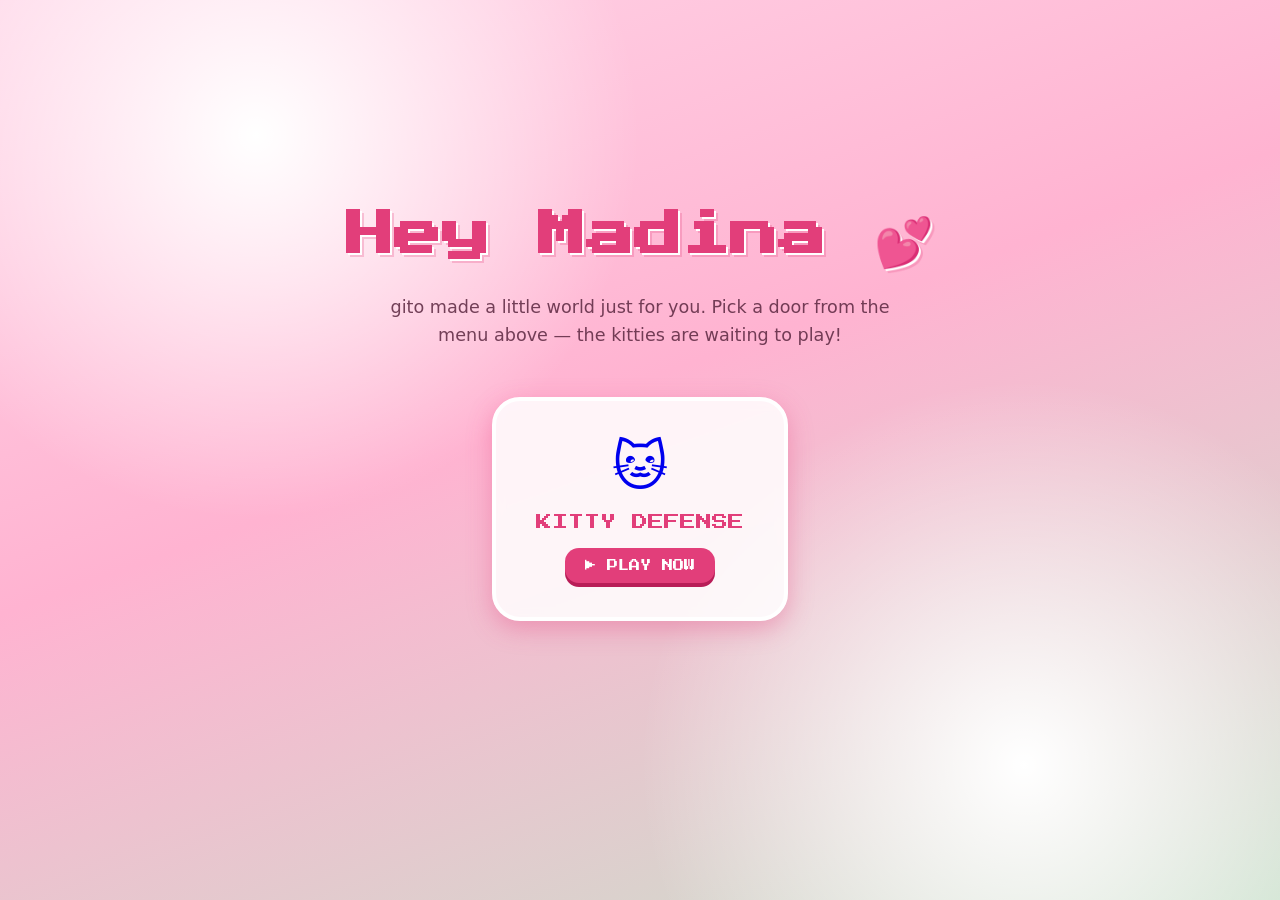
<file: index.html>
<!doctype html>
<html lang="en">
  <head>
    <meta charset="UTF-8" />
    <meta name="viewport" content="width=device-width, initial-scale=1.0" />
    <title>Madina &#128149; gito</title>
    <link rel="preconnect" href="https://fonts.googleapis.com" />
    <link rel="preconnect" href="https://fonts.gstatic.com" crossorigin />
    <link
      href="https://fonts.googleapis.com/css2?family=Press+Start+2P&display=swap"
      rel="stylesheet"
    />
    <style>
      :root {
        --pink: #ff7eb3;
        --pink-deep: #e23e7a;
        --pink-soft: #ffd6e8;
        --cream: #fff5fa;
        --ink: #5b2740;
        --gold: #ffd36e;
        --shadow: 0 8px 24px rgba(226, 62, 122, 0.35);
        --pix: "Press Start 2P", monospace;
      }

      * { box-sizing: border-box; margin: 0; padding: 0; }

      html, body {
        min-height: 100%;
        font-family: "Trebuchet MS", "Comic Sans MS", system-ui, sans-serif;
        color: var(--ink);
      }

      body {
        background:
          radial-gradient(circle at 20% 15%, #fff 0, transparent 30%),
          radial-gradient(circle at 80% 85%, #fff 0, transparent 30%),
          linear-gradient(160deg, #ffd6e8 0%, #ffb3d1 45%, #b6f0c9 120%);
        background-attachment: fixed;
      }

      /* ---------- Hero ---------- */
      .hero {
        display: flex;
        flex-direction: column;
        align-items: center;
        justify-content: center;
        text-align: center;
        padding: 70px 20px 90px;
        min-height: calc(100vh - 60px);
      }
      .hero-title {
        font-family: var(--pix);
        font-size: clamp(1.4rem, 5vw, 3rem);
        color: var(--pink-deep);
        line-height: 1.5;
        text-shadow: 2px 2px 0 #fff, 4px 4px 0 rgba(226, 62, 122, 0.25);
      }
      .hero-sub {
        margin-top: 22px;
        font-size: 1.1rem;
        max-width: 520px;
        opacity: 0.85;
        line-height: 1.6;
      }

      .game-card {
        margin-top: 48px;
        display: inline-block;
        text-decoration: none;
        background: rgba(255, 255, 255, 0.85);
        border: 4px solid #fff;
        border-radius: 28px;
        padding: 34px 40px;
        box-shadow: var(--shadow);
        backdrop-filter: blur(6px);
        transition: transform 0.15s ease, box-shadow 0.15s ease;
      }
      .game-card:hover {
        transform: translateY(-6px) scale(1.02);
        box-shadow: 0 14px 34px rgba(226, 62, 122, 0.45);
      }
      .game-emoji { font-size: 3.4rem; }
      .game-name {
        font-family: var(--pix);
        font-size: 1rem;
        color: var(--pink-deep);
        margin-top: 16px;
      }
      .game-go {
        display: inline-block;
        margin-top: 18px;
        font-family: var(--pix);
        font-size: 0.7rem;
        color: #fff;
        background: var(--pink-deep);
        padding: 12px 20px;
        border-radius: 14px;
        box-shadow: 0 4px 0 #b81d57;
      }

      @media (max-width: 520px) {
        .nav { gap: 10px; padding: 12px 16px; }
        .nav-brand { font-size: 0.62rem; }
        .nav-links { gap: 2px; }
        .nav-link { font-size: 0.5rem; padding: 8px 8px; }
      }
    </style>
  </head>
  <body>
    <!-- Hero -->
    <main class="hero" id="home">
      <h1 class="hero-title">Hey Madina &#128149;</h1>
      <p class="hero-sub">
        gito made a little world just for you. Pick a door from the menu above
        &mdash; the kitties are waiting to play!
      </p>

      <a class="game-card" href="Kitty-Defens/pages/index.html">
        <div class="game-emoji">&#128049;</div>
        <div class="game-name">KITTY DEFENSE</div>
        <span class="game-go">&#9654; PLAY NOW</span>
      </a>
    </main>
  </body>
</html>
</file>
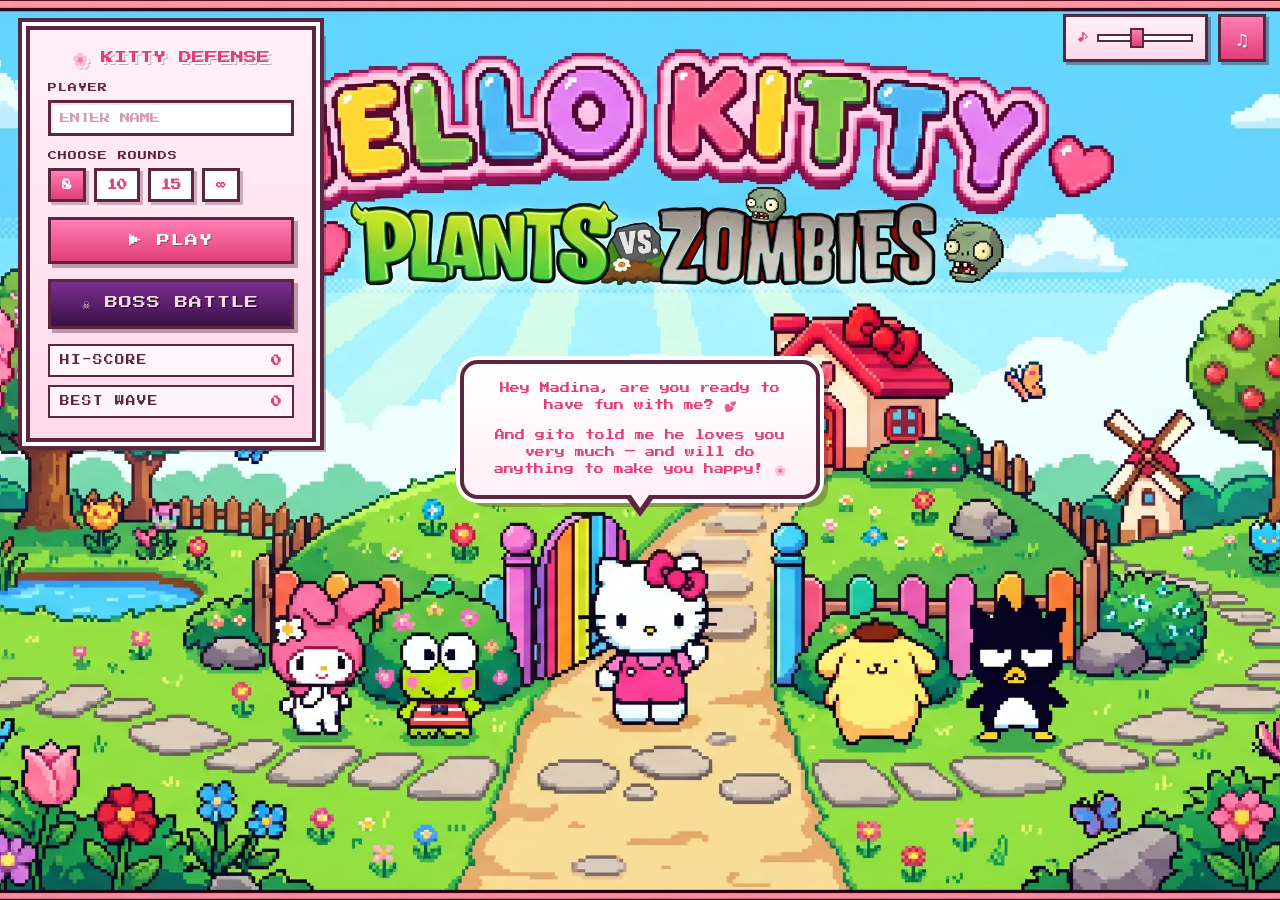
<file: Kitty-Defens/pages/index.html>
<!doctype html>
<html lang="en">
  <head>
    <meta charset="UTF-8" />
    <meta name="viewport" content="width=device-width, initial-scale=1.0" />
    <title>Kitty Madina</title>
    <link rel="preconnect" href="https://fonts.googleapis.com" />
    <link rel="preconnect" href="https://fonts.gstatic.com" crossorigin />
    <link
      href="https://fonts.googleapis.com/css2?family=Press+Start+2P&display=swap"
      rel="stylesheet"
    />
    <link rel="stylesheet" href="../css/style.css" />
  </head>
  <body>
    <div class="screen home">
      <!-- Speech bubble hovering above Hello Kitty (the main hero) -->
      <div class="hero-bubble" id="heroBubble">
        <p class="hb-line">
          Hey Madina, are you ready to have fun with me? &#128149;
        </p>
        <p class="hb-line">
          And gito told me he loves you very much &#8212; and will do anything
          to make you happy! &#127800;
        </p>
      </div>

      <div class="card glass pixel-menu">
        <div class="pm-title">&#127800; KITTY DEFENSE</div>

        <div class="pm-block">
          <label class="pm-label" for="playerName">Player</label>
          <input
            class="pm-input"
            id="playerName"
            type="text"
            maxlength="10"
            placeholder="ENTER NAME"
            autocomplete="off"
            spellcheck="false"
          />
        </div>

        <div class="pm-block">
          <div class="pm-label">Choose Rounds</div>
          <div class="mode-chips" id="modeChips">
            <button class="chip" data-r="8">8</button>
            <button class="chip" data-r="10">10</button>
            <button class="chip" data-r="15">15</button>
            <button class="chip" data-r="inf">&#8734;</button>
          </div>
        </div>

        <button class="btn pixel-btn" id="playBtn">&#9654; PLAY</button>
        <button class="btn pixel-btn boss-btn" id="bossBtn">
          &#9760; BOSS BATTLE
        </button>

        <div class="pm-stats">
          <div class="pm-stat">
            <span class="pm-stat-k">HI-SCORE</span><b id="hiScore">0</b>
          </div>
          <div class="pm-stat">
            <span class="pm-stat-k">BEST WAVE</span><b id="bestWave">0</b>
          </div>
        </div>
      </div>
    </div>

    <!-- Map / mode selection -->
    <div class="map-modal" id="mapModal">
      <div class="map-box">
        <button class="modal-x" id="mapClose">&times;</button>
        <h2 class="map-title">Choose your battlefield</h2>
        <div class="map-cards">
          <button class="map-card" data-map="maps/map-1.png">
            <img src="../assets/maps/map-1.png" alt="Cherry Blossom" />
            <span class="map-name">&#127800; Cherry Blossom</span>
            <span class="map-tag">Sunny meadow</span>
          </button>
          <button class="map-card" data-map="maps/ice-map.webp">
            <img src="../assets/maps/ice-map.webp" alt="Frozen Kingdom" />
            <span class="map-name">&#10052;&#65039; Frozen Kingdom</span>
            <span class="map-tag">Icy fields</span>
          </button>
        </div>
      </div>
    </div>

    <script>
      (function () {
        var chips = document.getElementById("modeChips");
        var saved = localStorage.getItem("kd_rounds");
        if (
          saved !== "inf" &&
          saved !== "8" &&
          saved !== "10" &&
          saved !== "15"
        ) {
          saved = "8";
          localStorage.setItem("kd_rounds", saved);
        }
        function highlight() {
          [].forEach.call(chips.children, function (c) {
            c.classList.toggle("active", c.dataset.r === saved);
          });
        }
        [].forEach.call(chips.children, function (c) {
          c.addEventListener("click", function () {
            saved = c.dataset.r;
            localStorage.setItem("kd_rounds", saved);
            highlight();
          });
        });
        highlight();

        var hs = parseInt(localStorage.getItem("kd_highscore") || "0", 10);
        var bw = parseInt(localStorage.getItem("kd_bestwave") || "0", 10);
        document.getElementById("hiScore").textContent = hs;
        document.getElementById("bestWave").textContent = bw;

        // ---------- Player name ----------
        var nameInput = document.getElementById("playerName");
        nameInput.value = localStorage.getItem("kd_player") || "";
        nameInput.addEventListener("input", function () {
          localStorage.setItem("kd_player", nameInput.value.trim());
        });

        // ---------- Map / mode selection ----------
        var modal = document.getElementById("mapModal");
        document
          .getElementById("playBtn")
          .addEventListener("click", function () {
            modal.classList.add("show");
          });
        var bossBtn = document.getElementById("bossBtn");
        if (bossBtn)
          bossBtn.addEventListener("click", function () {
            window.location.href = "Boss.html";
          });
        document
          .getElementById("mapClose")
          .addEventListener("click", function () {
            modal.classList.remove("show");
          });
        modal.addEventListener("click", function (e) {
          if (e.target === modal) modal.classList.remove("show");
        });
        [].forEach.call(document.querySelectorAll(".map-card"), function (c) {
          c.addEventListener("click", function () {
            localStorage.setItem("kd_map", c.dataset.map);
            window.location.href = "Home.html";
          });
        });
      })();
    </script>
    <script src="../js/music.js"></script>
  </body>
</html>
</file>
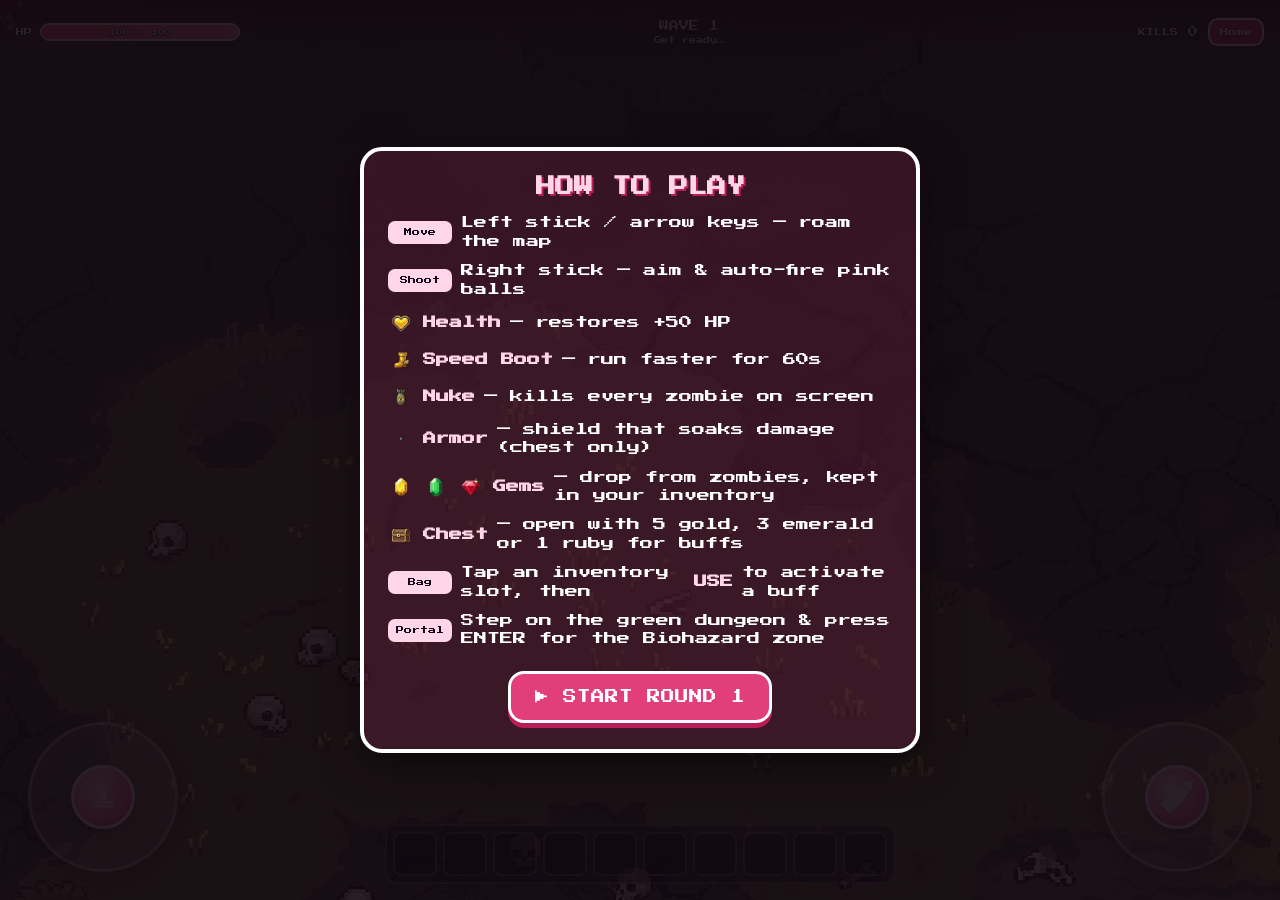
<file: Games/Kitty-zombie-3d/pages/index.html>
<!doctype html>
<html lang="en">
  <head>
    <meta charset="UTF-8" />
    <meta
      name="viewport"
      content="width=device-width, initial-scale=1.0, maximum-scale=1.0, user-scalable=no, viewport-fit=cover"
    />
    <title>Kitty vs Zombie 3D</title>
    <link rel="preconnect" href="https://fonts.googleapis.com" />
    <link rel="preconnect" href="https://fonts.gstatic.com" crossorigin />
    <link
      href="https://fonts.googleapis.com/css2?family=Press+Start+2P&display=swap"
      rel="stylesheet"
    />
    <link rel="stylesheet" href="../css/game.css" />
  </head>
  <body>
    <!-- Camera viewport holds the scrolling world -->
    <div class="viewport">
      <div class="world" id="world">
        <div class="player" id="player"></div>
        <!-- zombies + projectiles are injected here -->
      </div>
    </div>

    <!-- Top bar: health + wave + score -->
    <div class="topbar">
      <div class="hp">
        <span class="hp-label">HP</span>
        <div class="hp-track">
          <div class="hp-fill" id="hpFill"></div>
          <span class="hp-text" id="hpText">100</span>
        </div>
      </div>

      <div class="wave-info">
        <div class="wave-label">WAVE <span id="waveNum">1</span></div>
        <div class="wave-sub" id="waveSub">Get ready&hellip;</div>
      </div>

      <div class="score-info">
        <span class="kills-label">KILLS</span>
        <span id="kills">0</span>
        <a class="menu-link" href="start.html">Home</a>
      </div>
    </div>

    <!-- Active perks shown under the health bar -->
    <div class="perks">
      <div class="perk-chip" id="speedPerk">
        <img src="../Assets/buffs/speed-up.png" alt="" />
        <span id="speedTime">0s</span>
      </div>
      <div class="perk-chip armor-chip" id="armorPerk">
        <img src="../Assets/buffs/armor.png" alt="" />
        <span id="armorVal">0</span>
      </div>
    </div>

    <!-- Chest open panel (shown when standing on a chest) -->
    <div class="chest-panel" id="chestPanel">
      <div class="chest-title">OPEN CHEST</div>
      <div class="chest-opts">
        <button class="copt" id="payGold">5 Gold</button>
        <button class="copt" id="payEmerald">3 Emerald</button>
        <button class="copt" id="payRuby">1 Ruby</button>
      </div>
    </div>

    <!-- Nuke flash -->
    <div class="nuke-flash" id="nukeFlash"></div>

    <!-- Center wave banner -->
    <div class="banner" id="banner"></div>

    <!-- Round announcement (uses the ROUND graphic) -->
    <div class="round-banner" id="roundBanner">
      <img src="../Assets/effects/round-word.png" alt="ROUND" />
      <span id="roundNum">1</span>
    </div>

    <!-- LEFT joystick: move -->
    <div class="joystick move" id="joystick">
      <div class="knob" id="knob">
        <svg class="move-ico" viewBox="0 0 25 25" fill="none" xmlns="http://www.w3.org/2000/svg" aria-hidden="true">
          <path d="M9.5 16V14.5H15.5V16M13.5 10.5V14.5M11.5 10.5V14.5M15.5 7.5C15.5 9.15685 14.1569 10.5 12.5 10.5C10.8431 10.5 9.5 9.15685 9.5 7.5C9.5 5.84315 10.8431 4.5 12.5 4.5C14.1569 4.5 15.5 5.84315 15.5 7.5ZM18.5 19.5H6.5C5.94772 19.5 5.5 19.0523 5.5 18.5V17.5C5.5 16.9477 5.94772 16.5 6.5 16.5H18.5C19.0523 16.5 19.5 16.9477 19.5 17.5V18.5C19.5 19.0523 19.0523 19.5 18.5 19.5Z" stroke="#fff" stroke-width="1.4"/>
        </svg>
      </div>
    </div>

    <!-- RIGHT joystick: aim + auto-fire pink balls (the shoot stick) -->
    <div class="joystick aim" id="aimStick">
      <div class="knob pink gun" id="aimKnob">
        <svg class="gun-ico" viewBox="0 0 512 512" xmlns="http://www.w3.org/2000/svg" aria-hidden="true">
          <g>
            <path d="M509.915,2.067C498.446-9.417,371.29,29.161,331.086,60.974L451.04,180.927C482.853,140.708,521.415,13.567,509.915,2.067z"/>
            <path d="M268.743,122.677l-41.344,10.328L42.211,318.208l12.047,12.063l-16.359,16.344l-12.063-12.047L0.008,360.396l151.594,151.608l25.844-25.844l-12.063-12.063l16.359-16.359l12.063,12.047l185.188-185.171l10.344-41.359c0,0,18.703-18.719,48.25-48.234L316.993,74.442C287.461,103.942,268.743,122.677,268.743,122.677z"/>
          </g>
        </svg>
      </div>
    </div>

    <!-- Dungeon portal button (shown when near the green dungeon) -->
    <button class="enter-btn" id="enterBtn">ENTER &#9762;</button>

    <!-- Inventory (bottom center): pick items, select a slot, press USE -->
    <button class="use-btn" id="useBtn">USE</button>
    <div class="inv" id="inv"></div>

    <!-- How-to-play / preparation intro (gates round 1) -->
    <div class="intro-overlay show" id="introOverlay">
      <div class="intro-card">
        <h1>HOW TO PLAY</h1>
        <div class="intro-rows">
          <div class="irow"><span class="ikey">Move</span> Left stick / arrow keys &mdash; roam the map</div>
          <div class="irow"><span class="ikey">Shoot</span> Right stick &mdash; aim &amp; auto-fire pink balls</div>
          <div class="irow"><img src="../Assets/buffs/health.png" alt="" /> <b>Health</b> &mdash; restores +50 HP</div>
          <div class="irow"><img src="../Assets/buffs/speed-up.png" alt="" /> <b>Speed Boot</b> &mdash; run faster for 60s</div>
          <div class="irow"><img src="../Assets/buffs/nuke.png" alt="" /> <b>Nuke</b> &mdash; kills every zombie on screen</div>
          <div class="irow"><img src="../Assets/buffs/armor.png" alt="" /> <b>Armor</b> &mdash; shield that soaks damage (chest only)</div>
          <div class="irow">
            <img src="../Assets/buffs/gold.png" alt="" /><img src="../Assets/buffs/emrald.png" alt="" /><img src="../Assets/buffs/ruby.png" alt="" />
            <b>Gems</b> &mdash; drop from zombies, kept in your inventory
          </div>
          <div class="irow"><img src="../Assets/buffs/chest.png" alt="" /> <b>Chest</b> &mdash; open with 5 gold, 3 emerald or 1 ruby for buffs</div>
          <div class="irow"><span class="ikey">Bag</span> Tap an inventory slot, then <b>USE</b> to activate a buff</div>
          <div class="irow"><span class="ikey">Portal</span> Step on the green dungeon &amp; press ENTER for the Biohazard zone</div>
        </div>
        <button class="start-game" id="startBtn">&#9654; START ROUND 1</button>
      </div>
    </div>

    <!-- Game over overlay -->
    <div class="overlay" id="overlay">
      <div class="panel">
        <h1 id="overTitle">Game Over</h1>
        <p id="overSub"></p>
        <button class="play-again" id="restartBtn">&#9654; Play Again</button>
        <a class="menu-link2" href="start.html">Back to Title</a>
      </div>
    </div>

    <script src="../js/game.js"></script>
  </body>
</html>
</file>
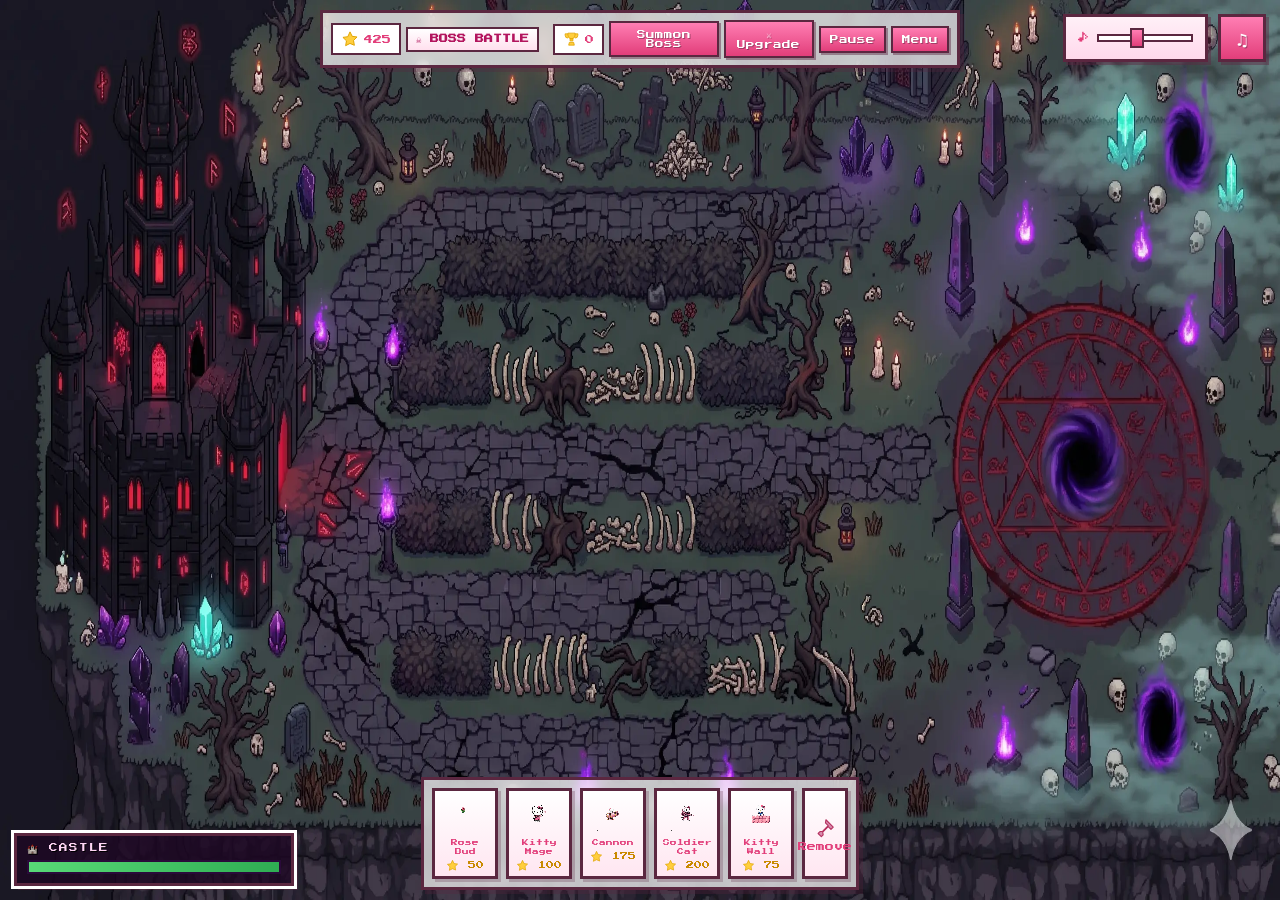
<file: Kitty-Defens/pages/Boss.html>
<!doctype html>
<html lang="en">
  <head>
    <meta charset="UTF-8" />
    <meta name="viewport" content="width=device-width, initial-scale=1.0" />
    <title>Kitty Madina Boss Battle</title>
    <link rel="preconnect" href="https://fonts.googleapis.com" />
    <link rel="preconnect" href="https://fonts.gstatic.com" crossorigin />
    <link
      href="https://fonts.googleapis.com/css2?family=Press+Start+2P&display=swap"
      rel="stylesheet"
    />
    <link rel="stylesheet" href="../css/game.css" />
    <style>
      /* Boss arena uses the haunted 3-lane map (tuned to mini-boss-map.webp) */
      .battlefield {
        background-image: url("../assets/Boss-ryuk/mini-boss-map.webp");
      }
      :root {
        --field-left: 21.5%;
        --field-top: 24%;
        --field-width: 56%;
        --field-height: 54%;
        --field-shift: 6px;
      }
    </style>
  </head>
  <body class="boss-mode">
    <!-- Full-screen map -->
    <div class="battlefield"></div>

    <!-- Ambient purple glow (bottom + sides), pulses in now and then -->
    <div class="boss-ambience"></div>

    <!-- Top HUD -->
    <div class="hud">
      <div class="pill">
        <svg class="ic" viewBox="0 0 24 24" width="18" height="18">
          <path
            fill="#ffce3d"
            stroke="#e0a400"
            stroke-width="1.3"
            stroke-linejoin="round"
            d="M12 2.5l2.9 5.9 6.5.95-4.7 4.6 1.1 6.45L12 17.9 6.2 20.9l1.1-6.45-4.7-4.6 6.5-.95z"
          />
        </svg>
        <span id="stars">425</span>
      </div>
      <div class="pill boss-pill">&#9760; BOSS BATTLE</div>
      <div class="spacer"></div>
      <div class="pill">
        <svg class="ic" viewBox="0 0 24 24" width="17" height="17">
          <path
            fill="#ffce3d"
            stroke="#e0a400"
            stroke-width="1.1"
            stroke-linejoin="round"
            d="M7 3h10v3a5 5 0 0 1-10 0zM7 4H3v2a4 4 0 0 0 4 4M17 4h4v2a4 4 0 0 1-4 4M10 11h4v3h-4zM8 20l1-4h6l1 4z"
          />
        </svg>
        <span id="score">0</span>
      </div>
      <button class="btn-mini" id="startBtn">Summon Boss</button>
      <button class="btn-mini" id="upgBtn">&#9876;&#65039; Upgrade</button>
      <button class="btn-mini" id="pauseBtn">Pause</button>
      <a class="btn-mini" href="index.html" style="text-decoration: none"
        >Menu</a
      >
    </div>

    <!-- Playfield over the map lanes -->
    <div class="field" id="field">
      <div class="grid" id="grid"></div>
      <div class="layer" id="layer"></div>
    </div>

    <!-- Shop (bottom) -->
    <div class="shop" id="shop"></div>

    <!-- Placement ghost -->
    <div class="ghost" id="ghost"><img alt="" /></div>

    <!-- Wave / warning banner -->
    <div class="banner" id="banner"></div>

    <!-- In-game upgrade overlay -->
    <div class="upg-overlay" id="upgOverlay">
      <div class="upg-modal">
        <button class="upg-close" id="upgClose">&times;</button>
        <h2 class="upg-title">&#9876;&#65039; Upgrades</h2>
        <div class="upg-sub">
          Spend <span class="gold">&#11088; stars</span> to power up your towers
        </div>
        <div class="upg-list" id="upgList"></div>
        <p class="upg-foot">
          Upgrades last for this battle. Press <b>U</b> to toggle.
        </p>
      </div>
    </div>

    <!-- Pause overlay -->
    <div class="pause-overlay" id="pauseOverlay">
      <div class="box">
        <h2>Paused</h2>
        <div class="row">
          <button class="pbtn" id="resumeBtn">Resume</button>
          <a class="pbtn alt" href="index.html">Quit</a>
        </div>
      </div>
    </div>

    <!-- Boss-battle result overlay -->
    <div class="boss-result" id="bossResult">
      <div class="box">
        <div class="emoji" id="brEmoji"></div>
        <h2 id="brTitle"></h2>
        <p id="brSub"></p>
        <div class="row">
          <button class="pbtn" id="brRetry">Retry</button>
          <a class="pbtn alt" href="index.html">Menu</a>
        </div>
      </div>
    </div>

    <script src="../js/upgrades.js"></script>
    <script src="../js/boss.js"></script>
    <script src="../js/music.js"></script>
  </body>
</html>
</file>
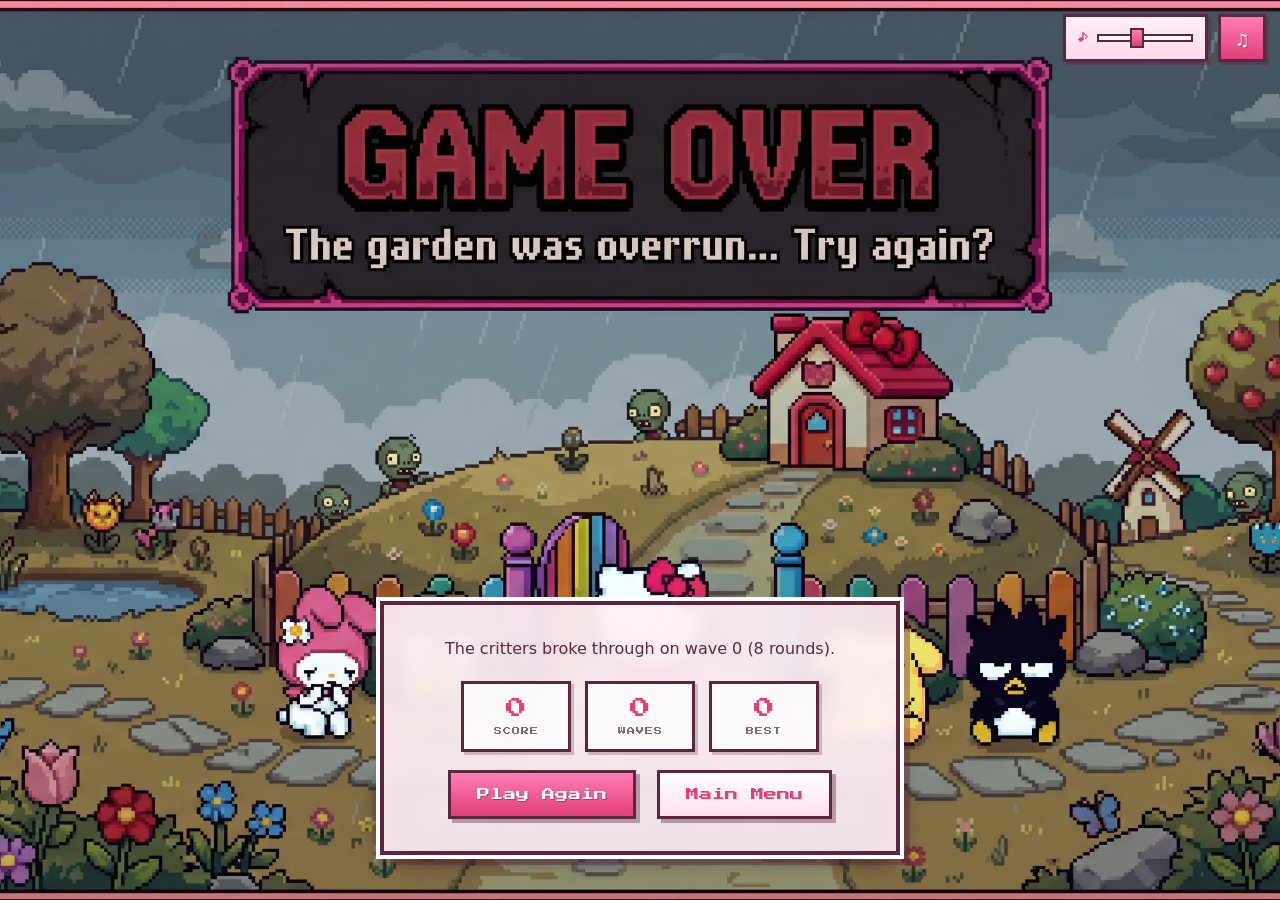
<file: Kitty-Defens/pages/Result.html>
<!DOCTYPE html>
<html lang="en">
<head>
  <meta charset="UTF-8" />
  <meta name="viewport" content="width=device-width, initial-scale=1.0" />
  <title>Kitty Defense - Result</title>
  <link rel="preconnect" href="https://fonts.googleapis.com" />
  <link rel="preconnect" href="https://fonts.gstatic.com" crossorigin />
  <link href="https://fonts.googleapis.com/css2?family=Press+Start+2P&display=swap" rel="stylesheet" />
  <link rel="stylesheet" href="../css/style.css" />
</head>
<body>
  <div class="screen result" id="screen">
    <div class="result-panel glass">
      <div class="newbest" id="newbest">&#9733; New High Score! &#9733;</div>

      <p class="result-line" id="tagline"></p>

      <div class="stat-grid">
        <div class="stat"><div class="num" id="score">0</div><div class="lbl">Score</div></div>
        <div class="stat"><div class="num" id="wave">0</div><div class="lbl">Waves</div></div>
        <div class="stat"><div class="num" id="best">0</div><div class="lbl">Best</div></div>
      </div>

      <div class="result-btns">
        <a class="btn" href="index.html" id="againBtn">Play Again</a>
        <a class="btn secondary" href="index.html">Main Menu</a>
      </div>
    </div>
  </div>

  <script>
    const params = new URLSearchParams(location.search);
    const won = params.get("result") === "win";
    const score = parseInt(params.get("score") || "0", 10);
    const wave = parseInt(params.get("wave") || "0", 10);
    const mode = params.get("mode") || "8";
    const isBest = params.get("best") === "1";
    const highscore = parseInt(localStorage.getItem("kd_highscore") || "0", 10);

    document.getElementById("score").textContent = score;
    document.getElementById("wave").textContent = wave;
    document.getElementById("best").textContent = highscore;

    if (isBest && score > 0) document.getElementById("newbest").classList.add("show");

    const screen = document.getElementById("screen");
    const modeTxt = mode === "inf" ? "Endless mode" : (mode + " rounds");
    if (won) {
      document.title = "Kitty Defense - Victory!";
      screen.classList.add("win");
      document.getElementById("tagline").textContent =
        "You defended the castle through all " + mode + " rounds!";
    } else {
      document.title = "Kitty Defense - Game Over";
      screen.classList.add("lose");
      document.getElementById("tagline").textContent =
        "The critters broke through on wave " + wave + " (" + modeTxt + ").";
    }

    // "Play again" returns to the same battlefield they chose
    var lastMap = localStorage.getItem("kd_map");
    if (lastMap) document.getElementById("againBtn").setAttribute("href", "Home.html");
  </script>
  <script src="../js/music.js"></script>
</body>
</html>
</file>
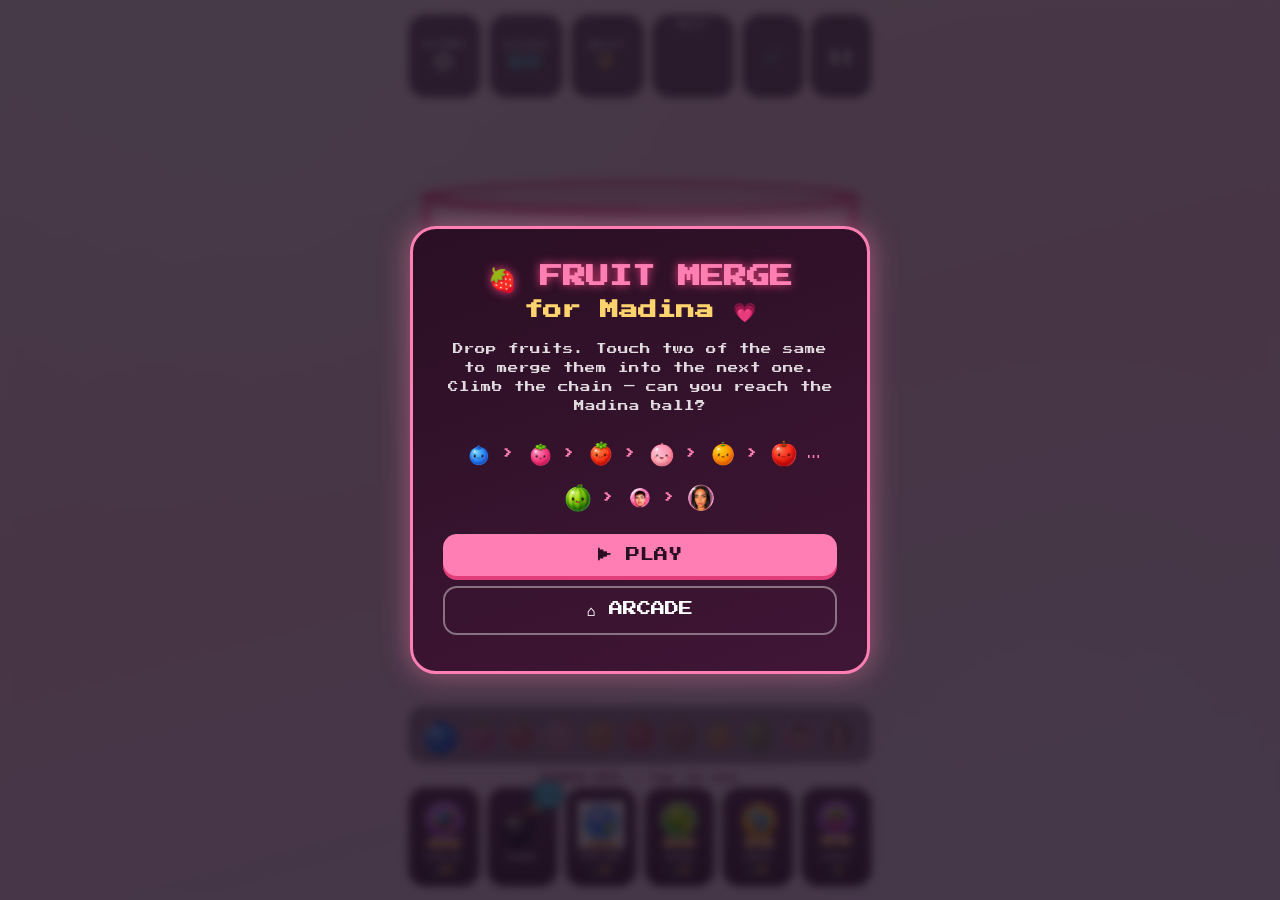
<file: Games/Fruit-Merge/pages/game.html>
<!doctype html>
<html lang="en">
  <head>
    <meta charset="UTF-8" />
    <meta
      name="viewport"
      content="width=device-width, initial-scale=1.0, maximum-scale=1.0, user-scalable=no, viewport-fit=cover"
    />
    <title>Fruit Merge 🍓</title>
    <link rel="preconnect" href="https://fonts.googleapis.com" />
    <link rel="preconnect" href="https://fonts.gstatic.com" crossorigin />
    <link
      href="https://fonts.googleapis.com/css2?family=Press+Start+2P&display=swap"
      rel="stylesheet"
    />
    <link rel="stylesheet" href="../css/game.css" />
  </head>
  <body>
    <div class="wrap">
      <!-- Top HUD -->
      <div class="hud">
        <div class="chip score">
          <span class="k">SCORE</span><span class="v" id="score">0</span>
        </div>
        <div class="chip coins" id="coinChip">
          <span class="k">COINS</span><span class="v" id="coins">0</span>
        </div>
        <div class="chip">
          <span class="k">BEST</span><span class="v" id="hi">0</span>
        </div>
        <div class="next-box">
          <span class="k">NEXT</span>
          <div id="nextImg"></div>
        </div>
        <div class="mini-btns">
          <button class="icon-btn" id="muteBtn" title="Sound">🔊</button>
          <button class="icon-btn" id="pauseBtn" title="Pause">❚❚</button>
        </div>
      </div>

      <!-- Play field -->
      <div class="stage">
        <canvas id="game"></canvas>
        <div class="tool-hint" id="toolHint">TAP A FRUIT</div>
      </div>

      <!-- Evolution guide: every fruit in order -->
      <div class="guide" id="guide"></div>

      <!-- Power-ups / inventory -->
      <div class="bar-title">POWER-UPS &mdash; tap to use</div>
      <div class="powerbar">
        <div class="pu" data-pu="hammer">
          <div
            class="pic"
            style="background-image: url(../assets/hammer.png)"
          ></div>
          <span class="nm">SMASH</span><span class="cost">25</span>
        </div>
        <div class="pu" data-pu="bomb">
          <span class="badge" id="bombBadge">x1</span>
          <div
            class="pic"
            style="background-image: url(../assets/bomb.png)"
          ></div>
          <span class="nm">BOMB</span><span class="cost">200</span>
        </div>
        <div class="pu" data-pu="shrink">
          <div
            class="pic"
            style="background-image: url(../assets/shrink.png)"
          ></div>
          <span class="nm">SHRINK</span><span class="cost">15</span>
        </div>
        <div class="pu" data-pu="grow">
          <div
            class="pic"
            style="background-image: url(../assets/grow.png)"
          ></div>
          <span class="nm">GROW</span><span class="cost">15</span>
        </div>
        <div class="pu" data-pu="undo">
          <div
            class="pic"
            style="background-image: url(../assets/undo.png)"
          ></div>
          <span class="nm">UNDO</span><span class="cost">35</span>
        </div>
        <div class="pu" data-pu="reroll">
          <div
            class="pic"
            style="background-image: url(../assets/reroll.png)"
          ></div>
          <span class="nm">SWAP</span><span class="cost">8</span>
        </div>
      </div>
    </div>

    <!-- Intro -->
    <div class="overlay" id="intro">
      <div class="panel">
        <h1>🍓 FRUIT MERGE</h1>
        <h2>for Madina 💗</h2>
        <p class="lead">
          Drop fruits. Touch two of the same to merge them into the next one.
          Climb the chain — can you reach the Madina ball?
        </p>
        <div class="chain">
          <img src="../assets/blueberry.png" /><span class="arrow">›</span>
          <img src="../assets/radish.png" /><span class="arrow">›</span>
          <img src="../assets/straberry.png" /><span class="arrow">›</span>
          <img src="../assets/onion.png" /><span class="arrow">›</span>
          <img src="../assets/orange.png" /><span class="arrow">›</span>
          <img src="../assets/apple.png" /><span class="arrow">…</span>
          <img src="../assets/watermelon.png" /><span class="arrow">›</span>
          <img src="../assets/gito-ball.png" /><span class="arrow">›</span>
          <img src="../assets/madina-ball.png" />
        </div>
        <button class="btn" id="startBtn">▶ PLAY</button>
        <a class="btn ghost" href="../../Home.html">⌂ ARCADE</a>
      </div>
    </div>

    <!-- Pause -->
    <div class="overlay" id="pauseOverlay">
      <div class="panel">
        <h1>PAUSED</h1>
        <button class="btn" id="resumeBtn">▶ RESUME</button>
        <a class="btn ghost" href="../../Home.html">⌂ ARCADE</a>
      </div>
    </div>

    <!-- Game over -->
    <div class="overlay" id="overlay">
      <div class="panel">
        <h1>GAME OVER</h1>
        <div class="stat-grid">
          <div class="stat">
            <span class="k">SCORE</span><span class="v" id="finalScore">0</span>
          </div>
          <div class="stat">
            <span class="k">BEST</span><span class="v" id="finalHi">0</span>
          </div>
          <div class="stat">
            <span class="k">COINS</span><span class="v" id="finalCoins">0</span>
          </div>
          <div class="stat">
            <span class="k">TOP FRUIT</span
            ><span class="v" id="finalBig">—</span>
          </div>
        </div>
        <button class="btn" id="againBtn">↻ PLAY AGAIN</button>
        <a class="btn ghost" href="../../Home.html">⌂ ARCADE</a>
      </div>
    </div>

    <script src="../js/audio.js"></script>
    <script src="../js/game.js"></script>
  </body>
</html>
</file>
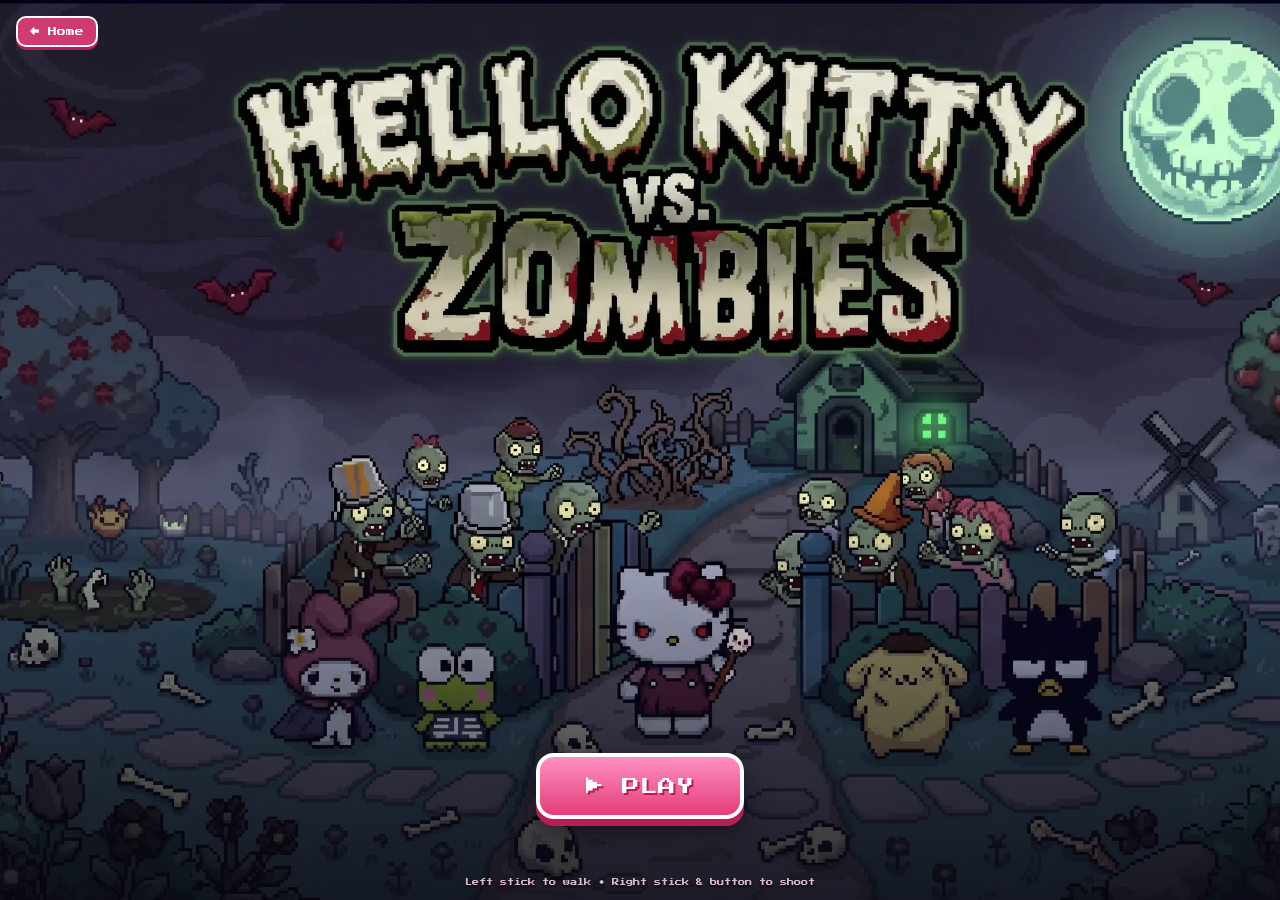
<file: Games/Kitty-zombie-3d/pages/start.html>
<!doctype html>
<html lang="en">
  <head>
    <meta charset="UTF-8" />
    <meta
      name="viewport"
      content="width=device-width, initial-scale=1.0, maximum-scale=1.0, user-scalable=no, viewport-fit=cover"
    />
    <title>Hello Kitty vs Zombies</title>
    <link rel="preconnect" href="https://fonts.googleapis.com" />
    <link rel="preconnect" href="https://fonts.gstatic.com" crossorigin />
    <link
      href="https://fonts.googleapis.com/css2?family=Press+Start+2P&display=swap"
      rel="stylesheet"
    />
    <style>
      * { box-sizing: border-box; margin: 0; padding: 0; }
      html, body {
        width: 100%;
        height: 100%;
        overflow: hidden;
        font-family: "Press Start 2P", monospace;
        background: #14121c;
        -webkit-user-select: none;
        user-select: none;
        -webkit-touch-callout: none;
      }
      .home {
        position: fixed;
        inset: 0;
        background: url("../Assets/effects/kitty-zombie-home.webp") no-repeat center / cover;
        display: flex;
        align-items: flex-end;
        justify-content: center;
      }
      /* darken the bottom so the button pops */
      .home::after {
        content: "";
        position: absolute;
        inset: 0;
        background: linear-gradient(to bottom, transparent 55%, rgba(10, 8, 16, 0.75));
        pointer-events: none;
      }

      .back {
        position: fixed;
        top: 16px;
        left: 16px;
        z-index: 3;
        font-size: 0.55rem;
        color: #fff;
        text-decoration: none;
        background: rgba(226, 62, 122, 0.9);
        border: 2px solid #fff;
        padding: 9px 12px;
        border-radius: 10px;
        box-shadow: 0 3px 0 #b81d57;
      }

      .play {
        position: relative;
        z-index: 3;
        margin-bottom: 9vh;
        font-family: inherit;
        font-size: 1.1rem;
        color: #fff;
        text-decoration: none;
        background: linear-gradient(180deg, #ff8fc0, #e23e7a);
        border: 4px solid #fff;
        padding: 20px 46px;
        border-radius: 18px;
        box-shadow: 0 7px 0 #b81d57, 0 12px 26px rgba(0, 0, 0, 0.5);
        text-shadow: 2px 2px 0 #b81d57;
        animation: pulse 1.1s ease-in-out infinite;
      }
      .play:active { transform: translateY(5px); box-shadow: 0 2px 0 #b81d57, 0 6px 16px rgba(0,0,0,.5); }
      @keyframes pulse {
        0%, 100% { transform: scale(1); }
        50% { transform: scale(1.06); }
      }

      .tip {
        position: fixed;
        bottom: 14px;
        left: 0;
        right: 0;
        z-index: 3;
        text-align: center;
        font-size: 0.45rem;
        color: #ffd6e8;
        opacity: 0.85;
        text-shadow: 0 2px 3px #000;
      }
    </style>
  </head>
  <body>
    <div class="home">
      <a class="back" href="../../Home.html">&#8592; Home</a>
      <a class="play" href="index.html">&#9654; PLAY</a>
      <p class="tip">Left stick to walk &bull; Right stick &amp; button to shoot</p>
    </div>
  </body>
</html>
</file>
<file: Kitty-Defens/css/style.css>
:root {
  --pink: #ff7eb3;
  --pink-deep: #e23e7a;
  --pink-soft: #ffd6e8;
  --cream: #fff5fa;
  --ink: #5b2740;
  --gold: #ffd36e;
  --shadow: 0 8px 24px rgba(226, 62, 122, .35);
  --pix: "Press Start 2P", monospace;
}

* { box-sizing: border-box; margin: 0; padding: 0; }

html, body {
  height: 100%;
  font-family: "Trebuchet MS", "Comic Sans MS", system-ui, sans-serif;
  color: var(--ink);
  overflow: hidden;
}

/* ---------- Menu / Result shared background ---------- */
.screen {
  position: fixed;
  inset: 0;
  display: flex;
  align-items: center;
  justify-content: center;
  text-align: center;
  background:
    radial-gradient(circle at 20% 15%, #fff 0, transparent 30%),
    radial-gradient(circle at 80% 85%, #fff 0, transparent 30%),
    linear-gradient(160deg, #ffd6e8 0%, #ffb3d1 45%, #b6f0c9 120%);
  overflow: hidden;
}

.screen::before,
.screen::after {
  content: "";
  position: absolute;
  border-radius: 50%;
  background: rgba(255, 255, 255, .35);
  filter: blur(2px);
}
.screen::before { width: 260px; height: 260px; top: -90px; left: -60px; }
.screen::after  { width: 340px; height: 340px; bottom: -120px; right: -80px; }

.card {
  position: relative;
  z-index: 2;
  background: rgba(255, 255, 255, .82);
  border: 4px solid #fff;
  border-radius: 32px;
  padding: 44px 54px;
  box-shadow: var(--shadow);
  backdrop-filter: blur(6px);
  max-width: 560px;
  width: min(90vw, 560px);
  animation: pop .5s cubic-bezier(.2, 1.4, .4, 1) both;
}

@keyframes pop {
  from { transform: scale(.6) translateY(30px); opacity: 0; }
  to   { transform: scale(1) translateY(0); opacity: 1; }
}

.title {
  font-size: clamp(2.4rem, 6vw, 4rem);
  color: var(--pink-deep);
  text-shadow: 2px 2px 0 #fff, 4px 4px 0 rgba(226, 62, 122, .25);
  letter-spacing: 1px;
  line-height: 1.05;
}
.subtitle {
  margin-top: 10px;
  font-size: 1.05rem;
  color: var(--ink);
  opacity: .85;
}

.kitty-row {
  display: flex;
  justify-content: center;
  gap: 18px;
  margin: 22px 0 26px;
}
.kitty-row img {
  width: 76px;
  height: 76px;
  object-fit: contain;
  filter: drop-shadow(0 6px 6px rgba(226, 62, 122, .3));
  animation: bob 2.4s ease-in-out infinite;
}
.kitty-row img:nth-child(2) { animation-delay: .3s; }
.kitty-row img:nth-child(3) { animation-delay: .6s; }
@keyframes bob { 50% { transform: translateY(-12px); } }

.btn {
  display: inline-block;
  cursor: pointer;
  font-family: var(--pix);
  font-size: .82rem;
  color: #fff;
  background: linear-gradient(180deg, var(--pink) 0%, var(--pink-deep) 100%);
  padding: 15px 26px;
  border: 3px solid var(--ink);
  border-radius: 0;
  box-shadow: 4px 4px 0 rgba(91, 39, 64, .4);
  text-shadow: 1px 1px 0 rgba(91, 39, 64, .5);
  transition: transform .08s ease, box-shadow .08s ease;
  text-decoration: none;
  margin: 8px;
}
.btn:active { transform: translate(2px, 2px); box-shadow: 2px 2px 0 rgba(91, 39, 64, .4); }
.btn.secondary {
  background: linear-gradient(180deg, #fff 0%, #ffe0ee 100%);
  color: var(--pink-deep);
  text-shadow: none;
}

/* menu buttons row */
.menu-btns { display: flex; gap: 10px; justify-content: center; flex-wrap: wrap; }

/* coins earned line on result */
.coins-earned {
  margin: 12px auto 0;
  font-size: .98rem;
  color: var(--ink);
}
.coins-earned .star { color: var(--gold); }
.coins-earned b { color: #c98a00; }

/* ---------- Upgrades modal ---------- */
.modal-overlay {
  position: fixed;
  inset: 0;
  z-index: 60;
  display: none;
  align-items: center;
  justify-content: center;
  background: rgba(91, 39, 64, .5);
  backdrop-filter: blur(5px);
  padding: 20px;
}
.modal-overlay.show { display: flex; }
.modal-box {
  position: relative;
  width: min(94vw, 480px);
  max-height: 88vh;
  overflow-y: auto;
  background: linear-gradient(165deg, #fff 0%, #ffe9f3 100%);
  border: 4px solid #fff;
  border-radius: 26px;
  padding: 26px 24px 22px;
  box-shadow: 0 18px 44px rgba(226, 62, 122, .5);
  animation: pop .35s cubic-bezier(.2, 1.4, .4, 1) both;
}
.modal-close {
  position: absolute;
  top: 12px; right: 14px;
  border: none;
  background: transparent;
  font-size: 1.8rem;
  line-height: 1;
  color: var(--pink-deep);
  cursor: pointer;
}
.modal-title {
  color: var(--pink-deep);
  text-align: center;
  font-size: 1.8rem;
  margin-bottom: 8px;
  text-shadow: 1px 1px 0 #fff;
}
.coins-bar {
  text-align: center;
  font-weight: bold;
  color: #c98a00;
  font-size: 1.1rem;
  margin-bottom: 16px;
}
.coins-bar .star { color: var(--gold); }
.coins-bar b { color: var(--pink-deep); }

.upg-list { display: flex; flex-direction: column; gap: 12px; }
.upg-row {
  display: flex;
  align-items: center;
  gap: 12px;
  background: rgba(255, 255, 255, .8);
  border: 2px solid #ffc2da;
  border-radius: 16px;
  padding: 10px 12px;
}
.upg-icon { font-size: 1.7rem; width: 38px; text-align: center; }
.upg-info { flex: 1; text-align: left; }
.upg-name { font-weight: bold; color: var(--pink-deep); font-size: 1.02rem; }
.upg-lvl { font-size: .72rem; color: var(--ink); opacity: .65; font-weight: normal; }
.upg-desc { font-size: .82rem; color: var(--ink); opacity: .85; margin: 1px 0 4px; }
.upg-pips { display: flex; gap: 4px; }
.pip {
  width: 16px; height: 8px;
  border-radius: 4px;
  background: #f3c6da;
}
.pip.on { background: linear-gradient(90deg, var(--pink), var(--pink-deep)); }
.upg-buy {
  cursor: pointer;
  border: none;
  font-family: inherit;
  font-weight: bold;
  font-size: .9rem;
  color: #fff;
  background: linear-gradient(180deg, var(--pink), var(--pink-deep));
  border-radius: 40px;
  padding: 9px 14px;
  min-width: 74px;
  box-shadow: 0 3px 0 #b5305f;
  white-space: nowrap;
}
.upg-buy .star { color: #fff; }
.upg-buy:active:not([disabled]) { transform: translateY(2px); box-shadow: 0 1px 0 #b5305f; }
.upg-buy[disabled] {
  background: #e7c2d3;
  box-shadow: 0 3px 0 #d3a7bd;
  cursor: default;
}
.upg-hint {
  margin-top: 14px;
  font-size: .8rem;
  text-align: center;
  color: var(--ink);
  opacity: .7;
}

/* round-count selector */
.modes { margin: 4px 0 22px; }
.modes-label {
  font-size: .8rem;
  text-transform: uppercase;
  letter-spacing: 1.5px;
  color: var(--pink-deep);
  opacity: .8;
  margin-bottom: 10px;
  font-weight: bold;
}
.mode-chips {
  display: flex;
  gap: 10px;
  justify-content: center;
  flex-wrap: wrap;
}
.chip {
  cursor: pointer;
  font-family: inherit;
  font-weight: bold;
  font-size: 1rem;
  color: var(--pink-deep);
  background: #fff;
  border: 3px solid #ffc2da;
  border-radius: 40px;
  padding: 9px 18px;
  transition: transform .08s ease, box-shadow .1s ease, background .1s ease;
  box-shadow: 0 3px 0 #f2b9d2;
}
.chip:active { transform: translateY(2px); box-shadow: 0 1px 0 #f2b9d2; }
.chip.active {
  color: #fff;
  background: linear-gradient(180deg, var(--pink), var(--pink-deep));
  border-color: #fff;
  box-shadow: 0 3px 0 #b5305f;
}

.best {
  margin-top: 16px;
  font-size: .95rem;
  color: var(--ink);
}
.best:empty { display: none; }
.best .star { color: var(--gold); }
.best b { color: var(--pink-deep); }

/* ---------- Image backgrounds (home + result) ---------- */
.screen.home {
  background: url("../assets/backgrounds/background-home.webp") center / cover no-repeat;
  align-items: flex-start;
  justify-content: flex-start;
  padding: 26px 0 0 26px;
}
.screen.result { align-items: flex-end; }
.screen.result.win {
  background: url("../assets/backgrounds/level-completed.webp") center / cover no-repeat;
}
.screen.result.lose {
  background: url("../assets/backgrounds/game-over.webp") center / cover no-repeat;
}
.screen.home::before, .screen.home::after,
.screen.result::before, .screen.result::after { display: none; }

/* ---------- Hero speech bubble (above Hello Kitty) ---------- */
.hero-bubble {
  position: absolute;
  z-index: 5;
  left: 50%;
  top: 40%;
  transform: translateX(-50%);
  width: min(78vw, 360px);
  font-family: "Press Start 2P", monospace;
  color: var(--pink-deep);
  background: linear-gradient(180deg, #ffffff 0%, #fff0f7 100%);
  border: 4px solid var(--ink);
  border-radius: 18px;
  padding: 16px 18px;
  text-align: center;
  box-shadow: 0 0 0 4px #fff, 8px 8px 0 rgba(91, 39, 64, .35);
  animation: bubblePop .5s cubic-bezier(.2, 1.4, .4, 1) both, bubbleFloat 3s ease-in-out 1s infinite;
}

.hero-bubble .hb-line {
  font-size: .62rem;
  line-height: 1.75;
  margin: 0;
}
.hero-bubble .hb-line + .hb-line { margin-top: 12px; }

/* downward pointing tail toward Hello Kitty */
.hero-bubble::before,
.hero-bubble::after {
  content: "";
  position: absolute;
  left: 50%;
  width: 0;
  height: 0;
  border-style: solid;
}
.hero-bubble::before {
  bottom: -22px;
  transform: translateX(-50%);
  border-width: 22px 16px 0 16px;
  border-color: var(--ink) transparent transparent transparent;
}
.hero-bubble::after {
  bottom: -13px;
  transform: translateX(-50%);
  border-width: 16px 11px 0 11px;
  border-color: #fff0f7 transparent transparent transparent;
}

@keyframes bubblePop {
  from { transform: translateX(-50%) scale(.5); opacity: 0; }
  to   { transform: translateX(-50%) scale(1); opacity: 1; }
}
@keyframes bubbleFloat {
  50% { transform: translateX(-50%) translateY(-10px); }
}

.card.glass {
  background: rgba(255, 255, 255, .28);
  backdrop-filter: blur(12px);
  -webkit-backdrop-filter: blur(12px);
  border-color: rgba(255, 255, 255, .5);
  box-shadow: 0 8px 26px rgba(226, 62, 122, .28);
}
.screen.home .card {
  width: auto;
  max-width: 300px;
  padding: 14px 20px;
  border-radius: 24px;
}
.screen.home .modes { margin: 0 0 10px; }
.screen.home .modes-label { color: #fff; opacity: .95; text-shadow: 0 1px 3px rgba(91,39,64,.6); }
.screen.home .best { color: #fff; text-shadow: 0 1px 3px rgba(91,39,64,.6); }
.screen.home .best b { color: #fff; }

/* ---------- Pixel-art home menu ---------- */
.screen.home .card.pixel-menu {
  --pm-ink: #5b2740;
  font-family: "Press Start 2P", monospace;
  width: 290px;
  max-width: 290px;
  padding: 18px 18px 20px;
  border: 4px solid var(--pm-ink);
  border-radius: 0;
  background: linear-gradient(180deg, #fff0f7 0%, #ffd9ec 100%);
  box-shadow:
    0 0 0 4px #fff,
    0 0 0 8px var(--pm-ink),
    10px 10px 0 0 rgba(91, 39, 64, .35);
  backdrop-filter: none;
  -webkit-backdrop-filter: none;
  image-rendering: pixelated;
  animation: pop .35s cubic-bezier(.2, 1.4, .4, 1) both;
}

.pm-title {
  font-size: .82rem;
  line-height: 1.5;
  color: var(--pink-deep);
  text-shadow: 2px 2px 0 #fff, 3px 3px 0 rgba(91, 39, 64, .35);
  text-align: center;
  margin-bottom: 15px;
}

.pm-block { margin-bottom: 15px; text-align: left; }

.pm-label {
  display: block;
  font-size: .56rem;
  letter-spacing: 1px;
  color: var(--pm-ink);
  text-transform: uppercase;
  margin-bottom: 8px;
}

.pm-input {
  width: 100%;
  font-family: "Press Start 2P", monospace;
  font-size: .64rem;
  color: var(--pink-deep);
  background: #fff;
  border: 3px solid var(--pm-ink);
  border-radius: 0;
  padding: 10px 9px;
  outline: none;
  box-shadow: inset 2px 2px 0 rgba(91, 39, 64, .12);
}
.pm-input::placeholder { color: #d59bb6; }
.pm-input:focus { background: #fff7fb; box-shadow: inset 0 0 0 2px var(--pink); }

/* pixel-ify the round chips */
.pixel-menu .mode-chips { gap: 8px; justify-content: flex-start; }
.pixel-menu .chip {
  font-family: "Press Start 2P", monospace;
  font-size: .64rem;
  border-radius: 0;
  border: 3px solid var(--pm-ink);
  padding: 9px 10px;
  min-width: 38px;
  color: var(--pink-deep);
  background: #fff;
  box-shadow: 3px 3px 0 rgba(91, 39, 64, .3);
}
.pixel-menu .chip:active { transform: translate(2px, 2px); box-shadow: 1px 1px 0 rgba(91, 39, 64, .3); }
.pixel-menu .chip.active {
  color: #fff;
  background: linear-gradient(180deg, var(--pink), var(--pink-deep));
  border-color: var(--pm-ink);
  box-shadow: 3px 3px 0 rgba(91, 39, 64, .3);
}

/* pixel play button */
.pixel-btn {
  display: block;
  width: 100%;
  font-family: "Press Start 2P", monospace;
  font-size: .82rem;
  letter-spacing: 1px;
  color: #fff;
  background: linear-gradient(180deg, var(--pink) 0%, var(--pink-deep) 100%);
  border: 3px solid var(--pm-ink);
  border-radius: 0;
  padding: 14px 10px;
  margin: 5px 0 15px;
  box-shadow: 4px 4px 0 rgba(91, 39, 64, .4);
  text-shadow: 1px 1px 0 rgba(91, 39, 64, .5);
}
.pixel-btn:active { transform: translate(2px, 2px); box-shadow: 2px 2px 0 rgba(91, 39, 64, .4); }

/* dark boss-battle entry button */
.boss-btn {
  background: linear-gradient(180deg, #7b2d8e 0%, #3a1147 100%);
  color: #ffd6f5;
  text-shadow: 1px 1px 0 #000;
  margin-top: 2px;
}

/* hi-score / best-wave stat rows */
.pm-stats { display: flex; flex-direction: column; gap: 8px; }
.pm-stat {
  display: flex;
  align-items: center;
  justify-content: space-between;
  font-size: .6rem;
  color: var(--pm-ink);
  background: rgba(255, 255, 255, .7);
  border: 2px solid var(--pm-ink);
  padding: 9px 10px;
}
.pm-stat-k { letter-spacing: 1px; }
.pm-stat b { color: var(--pink-deep); font-size: .66rem; }

.result-panel {
  position: relative;
  z-index: 2;
  width: min(92vw, 520px);
  margin-bottom: 5vh;
  background: rgba(255, 240, 247, .92);
  backdrop-filter: blur(8px);
  border: 4px solid var(--ink);
  border-radius: 0;
  padding: 24px 28px 24px;
  box-shadow: 0 0 0 4px #fff, 10px 10px 0 rgba(91, 39, 64, .4);
  text-align: center;
  animation: pop .5s cubic-bezier(.2, 1.4, .4, 1) both;
}
.result-line { font-size: 1rem; color: var(--ink); margin: 8px 0 6px; line-height: 1.5; }
.result-btns { margin-top: 10px; }

/* ---------- Map / mode selection modal ---------- */
.map-modal {
  position: fixed;
  inset: 0;
  z-index: 70;
  display: none;
  align-items: center;
  justify-content: center;
  background: rgba(91, 39, 64, .55);
  backdrop-filter: blur(6px);
  padding: 20px;
}
.map-modal.show { display: flex; }
.map-box {
  position: relative;
  width: min(94vw, 760px);
  background: linear-gradient(180deg, #fff0f7, #ffe2ef);
  border: 4px solid var(--ink);
  border-radius: 0;
  padding: 28px 26px 30px;
  box-shadow: 0 0 0 4px #fff, 12px 12px 0 rgba(91, 39, 64, .4);
  animation: pop .35s cubic-bezier(.2, 1.4, .4, 1) both;
}
.modal-x {
  position: absolute;
  top: 10px; right: 14px;
  border: 3px solid var(--ink);
  background: #fff;
  width: 34px; height: 34px;
  font-family: var(--pix);
  font-size: .9rem; line-height: 1;
  color: var(--pink-deep); cursor: pointer;
  box-shadow: 2px 2px 0 rgba(91, 39, 64, .35);
}
.modal-x:active { transform: translate(2px, 2px); box-shadow: 0 0 0 rgba(91, 39, 64, .35); }
.map-title {
  text-align: center;
  font-family: var(--pix);
  color: var(--pink-deep);
  margin-bottom: 22px;
  font-size: 1.1rem;
  line-height: 1.5;
  text-shadow: 2px 2px 0 #fff;
}
.map-cards { display: flex; gap: 18px; justify-content: center; flex-wrap: wrap; }
.map-card {
  cursor: pointer;
  border: 3px solid var(--ink);
  background: #fff;
  border-radius: 0;
  padding: 10px;
  width: min(46%, 320px);
  display: flex;
  flex-direction: column;
  gap: 8px;
  text-align: center;
  transition: transform .1s ease, box-shadow .1s ease;
  box-shadow: 5px 5px 0 rgba(91, 39, 64, .3);
}
.map-card:hover {
  transform: translate(-2px, -2px);
  box-shadow: 7px 7px 0 rgba(91, 39, 64, .35);
}
.map-card:active { transform: translate(2px, 2px); box-shadow: 1px 1px 0 rgba(91, 39, 64, .3); }
.map-card img {
  width: 100%;
  height: 130px;
  object-fit: cover;
  border: 2px solid var(--ink);
  border-radius: 0;
  display: block;
  image-rendering: pixelated;
}
.map-name { font-family: var(--pix); color: var(--pink-deep); font-size: .72rem; line-height: 1.4; margin-top: 2px; }
.map-tag { font-family: var(--pix); font-size: .5rem; color: var(--ink); opacity: .7; }

.how {
  margin-top: 22px;
  text-align: left;
  background: rgba(255, 255, 255, .6);
  border-radius: 18px;
  padding: 16px 20px;
  font-size: .95rem;
  line-height: 1.7;
}
.how h3 { color: var(--pink-deep); margin-bottom: 6px; }
.how b { color: var(--pink-deep); }

/* ---------- Result screen extras ---------- */
.result-emoji { font-size: 4rem; line-height: 1; margin-bottom: 6px; }
.stat-grid {
  display: flex;
  gap: 14px;
  justify-content: center;
  margin: 20px 0 8px;
}
.stat {
  background: rgba(255, 255, 255, .8);
  border: 3px solid var(--ink);
  border-radius: 0;
  padding: 14px 20px;
  min-width: 110px;
  box-shadow: 3px 3px 0 rgba(91, 39, 64, .25);
}
.stat .num { font-family: var(--pix); font-size: 1.3rem; color: var(--pink-deep); }
.stat .lbl { font-family: var(--pix); font-size: .5rem; text-transform: uppercase; letter-spacing: 1px; opacity: .7; margin-top: 8px; }

.newbest {
  display: none;
  margin: 10px auto 0;
  font-family: var(--pix);
  color: #c98a00;
  font-size: .78rem;
  letter-spacing: .5px;
  text-shadow: 2px 2px 0 #fff;
  animation: pulseBest 1s ease-in-out infinite;
}
.newbest.show { display: block; }
@keyframes pulseBest { 50% { transform: scale(1.08); } }
</file>
<file: Games/Kitty-zombie-3d/css/game.css>
/* ===== Kitty vs Zombie 3D ===== */
:root {
  --char-size: 130px;     /* on-screen size of the kitty */
  --zombie-size: 120px;   /* on-screen size of a zombie  */
  --joy-size: 150px;      /* outer joystick ring */
  --joy-knob: 64px;       /* inner joystick knob */
  --pink: #ff7eb3;
  --pink-deep: #e23e7a;
}

* { box-sizing: border-box; margin: 0; padding: 0; }

html, body {
  width: 100%;
  height: 100%;
  overflow: hidden;
  background: #1a0e16;
  font-family: "Press Start 2P", "Trebuchet MS", monospace;
  -webkit-user-select: none;
  user-select: none;
  -webkit-touch-callout: none;
  touch-action: none;
  overscroll-behavior: none;
}

/* ---------- Camera viewport ---------- */
.viewport { position: fixed; inset: 0; overflow: hidden; }

/* ---------- World (full map) ---------- */
.world {
  position: absolute;
  top: 0;
  left: 0;
  width: 2914px;
  height: 1440px;
  background: url("../Assets/map/3d-map.webp") no-repeat center / 100% 100%;
  will-change: transform;
}

/* ---------- Player ---------- */
.player {
  position: absolute;
  width: var(--char-size);
  height: var(--char-size);
  margin-left: calc(var(--char-size) / -2);
  margin-top: calc(var(--char-size) / -2);
  background-repeat: no-repeat;
  background-position: center bottom;
  background-size: contain;
  filter: drop-shadow(0 10px 6px rgba(0, 0, 0, 0.45));
  will-change: transform, background-image;
  pointer-events: none;
  z-index: 5;
}

/* ---------- Zombies ---------- */
.zombie {
  position: absolute;
  width: var(--zombie-size);
  height: var(--zombie-size);
  margin-left: calc(var(--zombie-size) / -2);
  margin-top: calc(var(--zombie-size) / -2);
  pointer-events: none;
  will-change: transform;
  z-index: 4;
}
.zombie .z-sprite {
  position: absolute;
  inset: 0;
  background-repeat: no-repeat;
  background-position: center bottom;
  background-size: contain;
  filter: drop-shadow(0 8px 5px rgba(0, 0, 0, 0.4));
}
.zombie.hurt .z-sprite { filter: drop-shadow(0 8px 5px rgba(0,0,0,.4)) brightness(2) saturate(0.4); }
.zombie.fade-out { transition: opacity 0.28s ease; opacity: 0; }
.zombie .z-hp {
  position: absolute;
  top: 10px;
  left: 31%;
  width: 38%;
  height: 4px;
  background: rgba(0, 0, 0, 0.55);
  border-radius: 3px;
  overflow: hidden;
}
.zombie .z-hp-fill {
  height: 100%;
  width: 100%;
  background: linear-gradient(90deg, #7CFC00, #c6f53d);
  transition: width 0.1s linear;
}

/* ---------- Dungeons (map decor with colored glow) ---------- */
.dungeon {
  position: absolute;
  left: 0;
  top: 0;
  width: 240px;
  height: 240px;
  margin-left: -120px;
  margin-top: -120px;
  background-repeat: no-repeat;
  background-position: center bottom;
  background-size: contain;
  z-index: 1;
  pointer-events: none;
  animation: glowPulse 1.9s ease-in-out infinite;
}
.dungeon.glow-red   { --gc: #ff3b3b; }
.dungeon.glow-green { --gc: #46ff7a; }
.dungeon.glow-blue  { --gc: #49b6ff; }
@keyframes glowPulse {
  0%, 100% { filter: drop-shadow(0 0 6px var(--gc)); }
  50%      { filter: drop-shadow(0 0 16px var(--gc)) drop-shadow(0 0 28px var(--gc)); }
}

/* ---------- Item pickups on the map ---------- */
.pickup {
  position: absolute;
  left: 0;
  top: 0;
  width: 48px;
  height: 48px;
  margin-left: -24px;
  margin-top: -24px;
  z-index: 5;
  pointer-events: none;
}
.pickup-inner {
  width: 100%;
  height: 100%;
  background: center / contain no-repeat;
  animation: bob 1s ease-in-out infinite;
}
@keyframes bob { 0%, 100% { transform: translateY(0); } 50% { transform: translateY(-9px); } }
.item-health .pickup-inner { filter: drop-shadow(0 0 9px #ff5a8a); }
.item-speed  .pickup-inner { filter: drop-shadow(0 0 9px #ffd34d); }
.item-nuke   .pickup-inner { filter: drop-shadow(0 0 9px #8aff5a); }

/* ---------- Active perk chip (under health) ---------- */
.perks {
  position: fixed;
  top: 70px;
  left: 16px;
  z-index: 20;
  display: flex;
  flex-direction: column;
  gap: 8px;
}
.armor-chip { border-color: #6fd0ff; box-shadow: 0 0 10px rgba(111, 208, 255, 0.5); }
.armor-chip span { color: #d6f2ff; }
.perk-chip {
  display: none;            /* shown by JS when active */
  align-items: center;
  gap: 7px;
  background: rgba(40, 12, 28, 0.7);
  border: 2px solid #ffd34d;
  border-radius: 10px;
  padding: 5px 10px 5px 6px;
  box-shadow: 0 0 10px rgba(255, 211, 77, 0.5);
}
.perk-chip img { width: 24px; height: 24px; image-rendering: auto; }
.perk-chip span { font-size: 0.5rem; color: #ffe9a8; text-shadow: 0 1px 2px #000; }

/* ---------- Dungeon ENTER button (next to the move stick) ---------- */
.enter-btn {
  position: fixed;
  right: 200px;
  bottom: 78px;
  display: none;
  z-index: 20;
  font-family: "Press Start 2P", monospace;
  font-size: 0.6rem;
  color: #fff;
  background: linear-gradient(180deg, #5cff9e, #1fbf68);
  border: 3px solid #fff;
  padding: 14px 18px;
  border-radius: 14px;
  box-shadow: 0 5px 0 #0e8f48, 0 8px 18px rgba(0, 0, 0, 0.4);
  text-shadow: 1px 1px 0 #0e8f48;
  cursor: pointer;
}
.enter-btn.show { display: inline-block; animation: enterPulse 0.9s ease-in-out infinite; }
.enter-btn:active { transform: translateY(4px); box-shadow: 0 2px 0 #0e8f48; }
@keyframes enterPulse { 0%, 100% { transform: scale(1); } 50% { transform: scale(1.07); } }

/* ---------- Chest (on the map) ---------- */
.chest {
  position: absolute;
  left: 0;
  top: 0;
  width: 84px;
  height: 84px;
  margin-left: -42px;
  margin-top: -42px;
  z-index: 4;
  pointer-events: none;
}
.chest-inner {
  width: 100%;
  height: 100%;
  background: url("../Assets/buffs/chest.png") center / contain no-repeat;
  filter: drop-shadow(0 0 10px #ffd34d);
  animation: bob 1.1s ease-in-out infinite;
}

/* ---------- Chest open panel ---------- */
.chest-panel {
  position: fixed;
  left: 50%;
  top: 34%;
  transform: translateX(-50%);
  display: none;
  z-index: 26;
  text-align: center;
  background: rgba(30, 14, 24, 0.92);
  border: 3px solid #ffd34d;
  border-radius: 16px;
  padding: 16px 18px;
  box-shadow: 0 0 18px rgba(255, 211, 77, 0.5);
}
.chest-panel.show { display: block; }
.chest-title { font-size: 0.7rem; color: #ffe9a8; text-shadow: 0 2px 3px #000; margin-bottom: 12px; }
.chest-opts { display: flex; gap: 10px; }
.copt {
  font-family: "Press Start 2P", monospace;
  font-size: 0.5rem;
  color: #fff;
  background: linear-gradient(180deg, #ffcf5c, #e2962a);
  border: 2px solid #fff;
  padding: 12px 12px;
  border-radius: 12px;
  box-shadow: 0 4px 0 #a86a12;
  cursor: pointer;
}
.copt:active { transform: translateY(3px); box-shadow: 0 1px 0 #a86a12; }
.copt:disabled { opacity: 0.4; filter: grayscale(0.6); cursor: default; box-shadow: 0 4px 0 #6b6b6b; }

/* ---------- Inventory (bottom center) ---------- */
.inv {
  position: fixed;
  left: 50%;
  bottom: 16px;
  transform: translateX(-50%);
  display: flex;
  gap: 6px;
  z-index: 20;
  padding: 6px;
  background: rgba(20, 10, 30, 0.55);
  border: 2px solid rgba(255, 255, 255, 0.25);
  border-radius: 12px;
}
.slot {
  position: relative;
  width: 44px;
  height: 44px;
  border-radius: 8px;
  background: rgba(0, 0, 0, 0.4);
  border: 2px solid rgba(255, 255, 255, 0.3);
  display: flex;
  align-items: center;
  justify-content: center;
}
.slot.filled { cursor: pointer; border-color: #ffd6e8; }
.slot.selected { border-color: #ffd34d; box-shadow: 0 0 10px #ffd34d; }
.slot .ico {
  width: 30px;
  height: 30px;
  background: center / contain no-repeat;
}
.slot .cnt {
  position: absolute;
  bottom: -3px;
  right: -3px;
  font-size: 0.4rem;
  color: #fff;
  background: #e23e7a;
  border: 1px solid #fff;
  border-radius: 6px;
  padding: 1px 3px;
  line-height: 1;
}
.use-btn {
  position: fixed;
  right: 200px;
  bottom: 78px;
  display: none;
  z-index: 21;
  font-family: "Press Start 2P", monospace;
  font-size: 0.6rem;
  color: #fff;
  background: linear-gradient(180deg, #ff8fc0, #e23e7a);
  border: 3px solid #fff;
  padding: 12px 22px;
  border-radius: 14px;
  box-shadow: 0 5px 0 #b81d57;
  cursor: pointer;
}
.use-btn.show { display: inline-block; }
.use-btn:active { transform: translateY(4px); box-shadow: 0 1px 0 #b81d57; }

@media (max-width: 720px) {
  .slot { width: 36px; height: 36px; }
  .slot .ico { width: 24px; height: 24px; }
}

/* ---------- Nuke flash ---------- */
.nuke-flash {
  position: fixed;
  inset: 0;
  background: #d6ffc2;
  opacity: 0;
  pointer-events: none;
  z-index: 30;
}
.nuke-flash.go { animation: nukeF 0.45s ease-out; }
@keyframes nukeF { 0% { opacity: 0.85; } 100% { opacity: 0; } }

/* ---------- Pink bullet projectile ---------- */
.projectile {
  position: absolute;
  width: 46px;
  height: 46px;
  margin-left: -23px;
  margin-top: -23px;
  background: url("../Assets/effects/bullet.png") no-repeat center / contain;
  filter: drop-shadow(0 0 6px rgba(255, 126, 179, 0.9));
  pointer-events: none;
  z-index: 6;
}

/* ---------- Floating damage numbers ---------- */
.dmg-num {
  position: absolute;
  left: 0;
  top: 0;
  font-family: "Press Start 2P", monospace;
  font-size: 0.7rem;
  color: #fff;
  text-shadow: 0 0 4px var(--pink-deep), 2px 2px 0 #b81d57;
  pointer-events: none;
  z-index: 7;
  animation: dmgFloat 0.7s ease-out forwards;
}
.dmg-num.player { color: #ff5a6e; text-shadow: 0 0 4px #6e0010, 2px 2px 0 #4a000b; }
.dmg-num.heal { color: #9bff7c; text-shadow: 0 0 4px #1c6e00, 2px 2px 0 #0f4a00; }
@keyframes dmgFloat {
  0%   { opacity: 1; transform: translate(var(--dx), var(--dy)) scale(0.8); }
  20%  { opacity: 1; transform: translate(var(--dx), calc(var(--dy) - 14px)) scale(1.15); }
  100% { opacity: 0; transform: translate(var(--dx), calc(var(--dy) - 48px)) scale(1); }
}

/* ---------- Ejected shell casing ---------- */
.shell {
  position: absolute;
  width: 26px;
  height: 26px;
  margin-left: -13px;
  margin-top: -13px;
  background: url("../Assets/effects/shell.png") no-repeat center / contain;
  pointer-events: none;
  z-index: 3;
}

/* ---------- Top bar ---------- */
.topbar {
  position: fixed;
  top: 0;
  left: 0;
  right: 0;
  height: 64px;
  display: flex;
  align-items: center;
  justify-content: space-between;
  padding: 0 16px;
  gap: 12px;
  background: linear-gradient(180deg, rgba(40, 12, 28, 0.78), rgba(40, 12, 28, 0));
  z-index: 20;
}
.hp { display: flex; align-items: center; gap: 8px; }
.hp-label { color: #fff; font-size: 0.5rem; text-shadow: 0 1px 2px #000; }
.hp-track {
  position: relative;
  width: 200px;
  max-width: 38vw;
  height: 18px;
  background: rgba(0, 0, 0, 0.5);
  border: 2px solid #fff;
  border-radius: 10px;
  overflow: hidden;
}
.hp-fill {
  height: 100%;
  width: 100%;
  background: linear-gradient(90deg, #ff4d6d, #ff8fa3);
  transition: width 0.2s ease;
}
.hp-text {
  position: absolute;
  inset: 0;
  display: flex;
  align-items: center;
  justify-content: center;
  font-size: 0.42rem;
  color: #fff;
  text-shadow: 0 1px 2px #000, 0 0 2px #000;
  z-index: 2;
}
.kills-label { color: #fff; font-size: 0.5rem; text-shadow: 0 1px 2px #000; }

.wave-info { text-align: center; color: #fff; text-shadow: 0 2px 4px #000; }
.wave-label { font-size: 0.62rem; color: #ffd6e8; }
.wave-sub { font-size: 0.45rem; margin-top: 6px; opacity: 0.85; }

.score-info {
  display: flex;
  align-items: center;
  gap: 10px;
  color: #fff;
  font-size: 0.6rem;
  text-shadow: 0 2px 4px #000;
}
.menu-link, .menu-link2 {
  font-size: 0.5rem;
  color: #fff;
  background: rgba(226, 62, 122, 0.9);
  padding: 8px 10px;
  border-radius: 10px;
  border: 2px solid #fff;
  text-decoration: none;
}

/* ---------- Center banner ---------- */
.banner {
  position: fixed;
  top: 38%;
  left: 50%;
  transform: translate(-50%, -50%) scale(0.8);
  font-size: 1.4rem;
  color: #fff;
  text-shadow: 0 0 10px var(--pink-deep), 3px 3px 0 #b81d57;
  opacity: 0;
  pointer-events: none;
  z-index: 25;
  text-align: center;
}
.banner.show { animation: bannerPop 1.8s ease forwards; }
@keyframes bannerPop {
  0% { opacity: 0; transform: translate(-50%, -50%) scale(0.6); }
  18% { opacity: 1; transform: translate(-50%, -50%) scale(1.05); }
  78% { opacity: 1; transform: translate(-50%, -50%) scale(1); }
  100% { opacity: 0; transform: translate(-50%, -50%) scale(1); }
}

/* ---------- Round announcement (ROUND graphic) ---------- */
.round-banner {
  position: fixed;
  top: 32%;
  left: 50%;
  transform: translate(-50%, -50%) scale(0.8);
  z-index: 25;
  text-align: center;
  opacity: 0;
  pointer-events: none;
}
.round-banner img { width: clamp(220px, 40vw, 360px); image-rendering: auto; display: block; margin: 0 auto; }
.round-banner span {
  display: block;
  margin-top: 6px;
  font-family: "Press Start 2P", monospace;
  font-size: 2.2rem;
  color: #2f5d34;                 /* dark greenish, matching ROUND */
  text-shadow: -1px -1px 0 #9fd9a8, 2px 2px 0 #14301a, 0 0 8px rgba(0, 0, 0, 0.5);
}
.round-banner.show { animation: bannerPop 2s ease forwards; }

/* ---------- How-to-play intro ---------- */
.intro-overlay {
  position: fixed;
  inset: 0;
  background: rgba(18, 8, 16, 0.9);
  display: none;
  align-items: center;
  justify-content: center;
  z-index: 45;
  padding: 16px;
}
.intro-overlay.show { display: flex; }
.intro-card {
  max-width: 560px;
  width: 100%;
  max-height: 92vh;
  overflow-y: auto;
  text-align: center;
  color: #fff;
  background: rgba(226, 62, 122, 0.16);
  border: 4px solid #fff;
  border-radius: 22px;
  padding: 26px 24px;
  box-shadow: 0 12px 40px rgba(0, 0, 0, 0.5);
}
.intro-card h1 {
  font-family: "Press Start 2P", monospace;
  font-size: 1.2rem;
  color: #ffd6e8;
  text-shadow: 2px 2px 0 #b81d57;
  margin-bottom: 18px;
}
.intro-rows { display: flex; flex-direction: column; gap: 11px; text-align: left; }
.irow {
  display: flex;
  align-items: center;
  gap: 9px;
  font-size: 0.82rem;
  line-height: 1.4;
}
.irow img { width: 26px; height: 26px; flex: none; }
.irow b { color: #ffd6e8; }
.ikey {
  flex: none;
  min-width: 64px;
  font-family: "Press Start 2P", monospace;
  font-size: 0.5rem;
  color: #140a1e;
  background: #ffd6e8;
  padding: 6px 6px;
  border-radius: 7px;
  text-align: center;
}
.start-game {
  margin-top: 22px;
  font-family: "Press Start 2P", monospace;
  font-size: 0.85rem;
  color: #fff;
  background: var(--pink-deep);
  border: 3px solid #fff;
  padding: 16px 24px;
  border-radius: 16px;
  box-shadow: 0 5px 0 #b81d57;
  cursor: pointer;
}
.start-game:active { transform: translateY(3px); box-shadow: 0 2px 0 #b81d57; }

/* ---------- Joysticks ---------- */
.joystick {
  position: fixed;
  bottom: 28px;
  width: var(--joy-size);
  height: var(--joy-size);
  border-radius: 50%;
  background: radial-gradient(circle at 50% 45%, rgba(255, 255, 255, 0.18), rgba(255, 126, 179, 0.12));
  border: 3px solid rgba(255, 255, 255, 0.45);
  box-shadow: 0 6px 22px rgba(0, 0, 0, 0.4), inset 0 0 22px rgba(255, 126, 179, 0.25);
  touch-action: none;
  z-index: 20;
}
.joystick.move { left: 28px; }
.joystick.aim  { right: 28px; }
.joystick .knob {
  position: absolute;
  left: 50%;
  top: 50%;
  width: var(--joy-knob);
  height: var(--joy-knob);
  margin-left: calc(var(--joy-knob) / -2);
  margin-top: calc(var(--joy-knob) / -2);
  border-radius: 50%;
  background: radial-gradient(circle at 40% 35%, #ffd6e8, #ff7eb3 60%, #e23e7a);
  border: 3px solid #fff;
  box-shadow: 0 4px 12px rgba(0, 0, 0, 0.45);
  display: flex;
  align-items: center;
  justify-content: center;
}
.joystick .knob.pink {
  background: radial-gradient(circle at 40% 35%, #fff, #ff7eb3 55%, #e23e7a);
}
/* knob icons */
.move-ico, .gun-ico { width: 34px; height: 34px; pointer-events: none; }
.move-ico path { stroke: #fff; }
.gun-ico path { fill: #fff; }
.gun-ico { filter: drop-shadow(0 1px 1px rgba(0, 0, 0, 0.4)); }

.hint {
  position: fixed;
  left: 50%;
  bottom: 6px;
  transform: translateX(-50%);
  font-size: 0.45rem;
  color: #fff;
  opacity: 0.6;
  text-shadow: 0 1px 3px #000;
  z-index: 20;
  pointer-events: none;
  white-space: nowrap;
}

/* ---------- Game over overlay ---------- */
.overlay {
  position: fixed;
  inset: 0;
  background: rgba(26, 14, 22, 0.82);
  display: none;
  align-items: center;
  justify-content: center;
  z-index: 40;
}
.overlay.show { display: flex; }
.panel {
  text-align: center;
  color: #fff;
  background: rgba(226, 62, 122, 0.18);
  border: 4px solid #fff;
  border-radius: 24px;
  padding: 40px 36px;
  box-shadow: 0 12px 40px rgba(0, 0, 0, 0.5);
}
.panel h1 { font-size: 1.6rem; color: #ffd6e8; text-shadow: 3px 3px 0 #b81d57; }
.panel p { margin-top: 18px; font-size: 0.7rem; line-height: 1.7; }
.play-again {
  margin-top: 26px;
  display: block;
  width: 100%;
  font-family: inherit;
  font-size: 0.8rem;
  color: #fff;
  background: var(--pink-deep);
  border: 3px solid #fff;
  padding: 16px 22px;
  border-radius: 16px;
  box-shadow: 0 5px 0 #b81d57;
  cursor: pointer;
}
.play-again:active { transform: translateY(3px); box-shadow: 0 2px 0 #b81d57; }
.menu-link2 { display: inline-block; margin-top: 16px; }
</file>
<file: Kitty-Defens/css/game.css>
:root {
  /* Playfield insets over the map (tuned to map-1.png lanes) */
  --field-left: 18.5%;
  --field-top: 21%;
  --field-width: 75%;
  --field-height: 60%;
  --field-shift: 52px; /* push every lane down (>=50px) */
  --pink: #ff7eb3;
  --pink-deep: #e23e7a;
  --ink: #5b2740;
  --pix: "Press Start 2P", monospace;
}

* { box-sizing: border-box; margin: 0; padding: 0; }

html, body {
  height: 100%;
  width: 100%;
  overflow: hidden;
  font-family: "Trebuchet MS", "Comic Sans MS", system-ui, sans-serif;
  color: var(--ink);
  user-select: none;
  -webkit-user-select: none;
}

/* ---------------- Full-screen battlefield ---------------- */
.battlefield {
  position: fixed;
  inset: 0;
  width: 100vw;
  height: 100vh;
  background: url("../assets/maps/map-1.png") center / 100% 100% no-repeat;
  image-rendering: -webkit-optimize-contrast;
}

/* ---------------- HUD (top bar) ---------------- */
.hud {
  position: fixed;
  top: 10px; left: 50%;
  transform: translateX(-50%);
  z-index: 30;
  display: flex;
  align-items: center;
  gap: 5px;
  padding: 7px 8px;
  background: rgba(255, 255, 255, .72);
  border: 3px solid var(--ink);
  border-radius: 0;
  backdrop-filter: blur(6px);
  box-shadow: 4px 4px 0 rgba(91, 39, 64, .3);
  pointer-events: auto;
  max-width: 97vw;
}
.hud .pill {
  display: flex;
  align-items: center;
  gap: 5px;
  background: #fff;
  border: 2px solid var(--ink);
  border-radius: 0;
  padding: 5px 8px;
  font-family: var(--pix);
  font-size: .56rem;
  color: var(--pink-deep);
  white-space: nowrap;
}
.hud .pill .ico { font-size: .95rem; }
.hud #lives { display: inline-flex; align-items: center; gap: 1px; }
.hud .spacer { width: 4px; }

/* inline svg icons */
.ic { display: inline-block; vertical-align: middle; }
.shop-card .cost .ic { width: 13px; height: 13px; margin-right: 1px; }

.hud .btn-mini {
  cursor: pointer;
  border: 2px solid var(--ink);
  border-radius: 0;
  padding: 7px 9px;
  font-family: var(--pix);
  font-size: .54rem;
  color: #fff;
  background: linear-gradient(180deg, var(--pink), var(--pink-deep));
  box-shadow: 2px 2px 0 rgba(91, 39, 64, .45);
  text-shadow: 1px 1px 0 rgba(91, 39, 64, .5);
}
.hud .btn-mini:active { transform: translate(2px, 2px); box-shadow: 0 0 0 rgba(91, 39, 64, .45); }
.hud .btn-mini[disabled] { opacity: .5; cursor: default; }

/* ---------------- Shop (bottom) ---------------- */
.shop {
  position: fixed;
  bottom: 10px;
  left: 50%;
  transform: translateX(-50%);
  z-index: 30;
  display: flex;
  gap: 8px;
  padding: 8px;
  background: rgba(255, 255, 255, .72);
  border: 3px solid var(--ink);
  border-radius: 0;
  backdrop-filter: blur(6px);
  box-shadow: 4px 4px 0 rgba(91, 39, 64, .3);
}
.shop-card {
  position: relative;
  width: 66px;
  cursor: pointer;
  background: linear-gradient(180deg, #fff, #ffe6f1);
  border: 3px solid var(--ink);
  border-radius: 0;
  padding: 5px 3px 4px;
  text-align: center;
  box-shadow: 3px 3px 0 rgba(91, 39, 64, .25);
  transition: transform .1s ease, box-shadow .1s ease;
}
.shop-card:hover { transform: translateY(-3px); }
.shop-card img { width: 36px; height: 36px; object-fit: contain; image-rendering: pixelated; }
.shop-card .name { font-family: var(--pix); font-size: .42rem; color: var(--pink-deep); line-height: 1.35; margin-top: 2px; }
.shop-card .cost {
  margin-top: 3px;
  font-family: var(--pix);
  font-size: .5rem;
  color: #c98a00;
}
.shop-card.selected {
  border-color: var(--pink-deep);
  box-shadow: 0 0 0 2px var(--pink-deep), 4px 4px 0 rgba(91, 39, 64, .35);
  transform: translateY(-3px);
}
.shop-card.disabled { filter: grayscale(.7); opacity: .6; cursor: default; }
.shop-card .cd {
  position: absolute;
  inset: 0;
  background: rgba(255, 255, 255, .55);
  border-radius: 0;
  display: none;
}
.shop-card.cooling .cd { display: block; }

.shop .tool {
  width: 46px;
  display: flex;
  flex-direction: column;
  align-items: center;
  justify-content: center;
  font-size: 1.3rem;
}
.shop .tool .name { font-size: .56rem; }

/* ---------------- Playfield + grid ---------------- */
.field {
  position: fixed;
  left: var(--field-left);
  top: var(--field-top);
  width: var(--field-width);
  height: var(--field-height);
  transform: translateY(var(--field-shift));
  z-index: 10;
}
.grid {
  position: absolute;
  inset: 0;
  display: grid;
  z-index: 11;
}
.cell {
  border-radius: 8px;
  margin: 20px 9px;
  transition: background .12s ease;
}
/* When a weapon is selected, reveal the whole placement grid */
.field.placing .cell {
  background: rgba(255, 255, 255, .16);
  box-shadow: inset 0 0 0 2px rgba(226, 62, 122, .4);
  cursor: pointer;
}
.field.placing .cell:hover {
  background: rgba(255, 255, 255, .45);
  box-shadow: inset 0 0 0 3px rgba(226, 62, 122, .8);
}
.field.removing .cell:hover { cursor: not-allowed; }

/* entity layer above grid */
.layer {
  position: absolute;
  inset: 0;
  z-index: 12;
  pointer-events: none;
}

/* ---------------- Entities ---------------- */
.entity {
  position: absolute;
  transform: translate(-50%, -50%);
  pointer-events: none;
}
.entity img {
  display: block;
  width: 100%;
  height: 100%;
  object-fit: contain;
  filter: drop-shadow(0 4px 4px rgba(0, 0, 0, .35));
}
.defender { width: 12%; height: 28%; }
.defender.def-kitty { width: 13%; height: 30%; }   /* Kitty Mage just a touch bigger */
.defender.def-canon { width: 14.5%; height: 33%; } /* Cannon is bulkier */
.defender.removable { pointer-events: auto; }
.enemy { width: 6.5%; height: 17%; }
.enemy.boss { width: 13%; height: 30%; }
.enemy img { transform: scaleX(-1); } /* face left toward castle */

/* playful enemy speech bubble */
.bubble {
  position: absolute;
  bottom: 100%;
  left: 50%;
  transform: translateX(-50%);
  margin-bottom: 4px;
  background: #fff;
  color: #5b2740;
  font-size: 11px;
  font-weight: bold;
  line-height: 1.15;
  white-space: nowrap;
  padding: 4px 9px;
  border-radius: 11px;
  border: 2px solid #ffb3d1;
  box-shadow: 0 3px 8px rgba(0, 0, 0, .22);
  pointer-events: none;
  z-index: 16;
  animation: bubblein .3s cubic-bezier(.2,1.4,.4,1) both;
}
.bubble::after {
  content: "";
  position: absolute;
  top: 100%;
  left: 50%;
  transform: translateX(-50%);
  border: 6px solid transparent;
  border-top-color: #fff;
  margin-top: -1px;
}
.bubble.hide { opacity: 0; transition: opacity .4s ease; }
@keyframes bubblein {
  from { opacity: 0; transform: translateX(-50%) translateY(6px) scale(.6); }
  to   { opacity: 1; transform: translateX(-50%) translateY(0) scale(1); }
}

.projectile {
  width: 9.5%;
  height: 24%;
  z-index: 13;
}
.projectile.ball { width: 4%; height: 9%; }            /* cannon ball way smaller */
.projectile.proj-kitty { width: 4.5%; height: 11%; }   /* mage's spell smaller */

/* health bars */
.hpbar {
  position: absolute;
  left: 50%;
  top: 16px;
  transform: translateX(-50%);
  width: 44%;
  height: 5px;
  background: rgba(0, 0, 0, .5);
  border-radius: 3px;
  box-shadow: 0 0 0 1px rgba(0, 0, 0, .4);
  overflow: hidden;
}
.hpbar > i {
  display: block;
  height: 100%;
  width: 100%;
  background: linear-gradient(90deg, #58d977, #2fae53);
  transition: width .15s ease;
}
.enemy .hpbar > i { background: linear-gradient(90deg, #ff8a8a, #e23e3e); }

/* floating collectible star */
.star {
  position: absolute;
  width: 60px;
  height: 60px;
  transform: translate(-50%, -50%);
  z-index: 20;
  cursor: pointer;
  pointer-events: auto;
  filter: drop-shadow(0 0 6px #ffdf7e);
  animation: starpulse 1s ease-in-out infinite;
}
.star img { width: 100%; height: 100%; object-fit: contain; display: block; }
@keyframes starpulse { 50% { transform: translate(-50%, -50%) scale(1.18); } }

/* floating text (+25, etc.) */
.floattext {
  position: absolute;
  transform: translate(-50%, -50%);
  z-index: 25;
  font-weight: bold;
  font-size: 1.1rem;
  color: #fff;
  text-shadow: 0 0 4px #e23e7a, 0 2px 2px rgba(0,0,0,.4);
  pointer-events: none;
  animation: floatup 1s ease-out forwards;
}
@keyframes floatup {
  to { transform: translate(-50%, -160%); opacity: 0; }
}

.hit-flash { animation: flash .15s linear; }
@keyframes flash { 50% { filter: brightness(2.2) drop-shadow(0 0 6px #fff); } }

/* burst played when a normal minion dies */
.minion-death { width: 11%; height: 26%; z-index: 21; }
.minion-death img { filter: drop-shadow(0 0 8px rgba(200, 120, 255, .8)); }

/* ghost preview when placing */
.ghost {
  position: fixed;
  z-index: 40;
  pointer-events: none;
  width: 70px;
  height: 70px;
  opacity: .75;
  transform: translate(-50%, -50%);
  display: none;
}
.ghost img { width: 100%; height: 100%; object-fit: contain; }

/* ---------------- Overlays (pause / wave banner) ---------------- */
.banner {
  position: fixed;
  top: 50%;
  left: 50%;
  transform: translate(-50%, -50%) scale(.5);
  z-index: 50;
  background: rgba(226, 62, 122, .95);
  color: #fff;
  padding: 20px 44px;
  border: 4px solid var(--ink);
  border-radius: 0;
  font-family: var(--pix);
  font-size: 1.1rem;
  line-height: 1.5;
  text-align: center;
  text-shadow: 2px 2px 0 rgba(91,39,64,.6);
  box-shadow: 0 0 0 4px #fff, 8px 8px 0 rgba(91,39,64,.45);
  opacity: 0;
  pointer-events: none;
}
.banner.show { animation: bannerpop 1.6s ease forwards; }
@keyframes bannerpop {
  0%   { opacity: 0; transform: translate(-50%,-50%) scale(.5); }
  15%  { opacity: 1; transform: translate(-50%,-50%) scale(1); }
  80%  { opacity: 1; transform: translate(-50%,-50%) scale(1); }
  100% { opacity: 0; transform: translate(-50%,-50%) scale(1.1); }
}

.pause-overlay {
  position: fixed;
  inset: 0;
  z-index: 45;
  display: none;
  align-items: center;
  justify-content: center;
  background: rgba(91, 39, 64, .45);
  backdrop-filter: blur(5px);
}
.pause-overlay.show { display: flex; }
.pause-overlay .box {
  position: relative;
  background: linear-gradient(180deg, #fff0f7 0%, #ffd9ec 100%);
  border: 4px solid var(--ink);
  border-radius: 0;
  padding: 32px 50px 30px;
  text-align: center;
  box-shadow: 0 0 0 4px #fff, 10px 10px 0 rgba(91,39,64,.4);
  animation: pausepop .35s cubic-bezier(.2,1.4,.4,1) both;
}
@keyframes pausepop {
  from { transform: scale(.7); opacity: 0; }
  to   { transform: scale(1); opacity: 1; }
}
.pause-overlay .box::before {
  content: "\23F8";
  display: block;
  font-size: 2.4rem;
  color: var(--pink-deep);
  margin-bottom: 4px;
}
.pause-overlay h2 {
  font-family: var(--pix);
  color: var(--pink-deep);
  margin-bottom: 20px;
  font-size: 1.1rem;
  letter-spacing: 1px;
  text-shadow: 2px 2px 0 #fff;
}

/* ---------------- In-game upgrade overlay ---------------- */
.upg-overlay {
  position: fixed;
  inset: 0;
  z-index: 55;
  display: none;
  align-items: center;
  justify-content: center;
  background: rgba(91, 39, 64, .5);
  backdrop-filter: blur(5px);
  padding: 18px;
}
.upg-overlay.show { display: flex; }
.upg-modal {
  position: relative;
  width: min(94vw, 460px);
  max-height: 88vh;
  overflow-y: auto;
  background: linear-gradient(180deg, #fff0f7 0%, #ffe2ef 100%);
  border: 4px solid var(--ink);
  border-radius: 0;
  padding: 24px 22px 18px;
  box-shadow: 0 0 0 4px #fff, 10px 10px 0 rgba(91, 39, 64, .4);
  animation: pausepop .32s cubic-bezier(.2, 1.4, .4, 1) both;
}
.upg-close {
  position: absolute;
  top: 10px; right: 14px;
  border: none; background: transparent;
  font-size: 1.7rem; line-height: 1;
  color: var(--pink-deep); cursor: pointer;
}
.upg-title {
  text-align: center;
  font-family: var(--pix);
  color: var(--pink-deep);
  font-size: 1.05rem;
  line-height: 1.4;
  text-shadow: 2px 2px 0 #fff;
}
.upg-sub {
  text-align: center;
  font-size: .85rem;
  color: var(--ink);
  opacity: .8;
  margin: 4px 0 16px;
}
.upg-sub .gold { color: #c98a00; font-weight: bold; }

.upg-list { display: flex; flex-direction: column; gap: 10px; }
.upg-row {
  display: flex;
  align-items: center;
  gap: 11px;
  background: rgba(255, 255, 255, .85);
  border: 3px solid var(--ink);
  border-radius: 0;
  padding: 10px 11px;
  box-shadow: 3px 3px 0 rgba(91, 39, 64, .2);
}
.upg-icon { font-size: 1.6rem; width: 34px; text-align: center; }
.upg-info { flex: 1; text-align: left; }
.upg-name { font-family: var(--pix); color: var(--pink-deep); font-size: .68rem; line-height: 1.4; }
.upg-lvl { font-size: .7rem; color: var(--ink); opacity: .65; font-weight: normal; }
.upg-desc { font-size: .78rem; color: var(--ink); opacity: .85; margin: 3px 0 5px; }
.upg-pips { display: flex; gap: 4px; }
.pip { width: 15px; height: 8px; border-radius: 0; border: 1px solid var(--ink); background: #f3c6da; }
.pip.on { background: linear-gradient(90deg, var(--pink), var(--pink-deep)); }
.upg-buy {
  cursor: pointer;
  font-family: var(--pix);
  font-size: .62rem;
  color: #fff;
  background: linear-gradient(180deg, var(--pink), var(--pink-deep));
  border: 3px solid var(--ink);
  border-radius: 0;
  padding: 9px 11px;
  min-width: 72px;
  box-shadow: 3px 3px 0 rgba(91, 39, 64, .4);
  text-shadow: 1px 1px 0 rgba(91, 39, 64, .5);
  white-space: nowrap;
  display: inline-flex;
  align-items: center;
  gap: 4px;
  justify-content: center;
}
.upg-buy .ic { width: 13px; height: 13px; }
.upg-buy:active:not([disabled]) { transform: translate(2px, 2px); box-shadow: 1px 1px 0 rgba(91, 39, 64, .4); }
.upg-buy[disabled] {
  background: #e7c2d3;
  box-shadow: 3px 3px 0 rgba(91, 39, 64, .25);
  text-shadow: none;
  cursor: default;
}
.upg-foot {
  margin-top: 12px;
  font-size: .76rem;
  text-align: center;
  color: var(--ink);
  opacity: .7;
}
.pause-overlay .box .row { display: flex; gap: 10px; justify-content: center; }
.pause-overlay .box .pbtn {
  cursor: pointer;
  font-family: var(--pix);
  font-size: .8rem;
  color: #fff;
  background: linear-gradient(180deg, var(--pink), var(--pink-deep));
  padding: 13px 22px;
  border: 3px solid var(--ink);
  border-radius: 0;
  box-shadow: 4px 4px 0 rgba(91,39,64,.4);
  text-shadow: 1px 1px 0 rgba(91,39,64,.5);
  text-decoration: none;
}
.pause-overlay .box .pbtn:active { transform: translate(2px,2px); box-shadow: 2px 2px 0 rgba(91,39,64,.4); }
.pause-overlay .box .pbtn.alt {
  background: linear-gradient(180deg, #fff, #ffe0ee);
  color: var(--pink-deep);
  text-shadow: none;
}

/* ================= Boss Battle (mini-game) ================= */

/* mega-boss: towering over the lanes, with a huge ominous aura */
.enemy.mega {
  width: 62%;
  height: 168%;
  z-index: 15;
  filter: drop-shadow(0 0 42px rgba(170, 60, 230, .95))
          drop-shadow(0 0 20px rgba(255, 80, 200, .7));
  animation: megafloat 2.6s ease-in-out infinite;
}
.enemy.mega img { transform: scaleX(1); } /* flip to face the other way (toward the portal) */
.enemy.mega .hpbar { display: none; } /* shown via the big boss bar instead */
@keyframes megafloat { 50% { margin-top: -10px; } }

/* boss energy shots (boss-shoot.gif) flying left at defenders */
.enemy-proj {
  width: 13.5%;
  height: 29%;
  z-index: 13;
  filter: drop-shadow(0 0 20px rgba(170, 60, 230, .95));
  animation: projspin .5s linear infinite;
}
.enemy-proj img { transform: scaleX(-1); }
@keyframes projspin { 50% { transform: translate(-50%, -50%) scale(1.18); } }

/* mega-boss death burst */
.death-fx { width: 52%; height: 124%; z-index: 22; }
.death-fx img { filter: drop-shadow(0 0 18px rgba(200, 80, 250, .95)); }

/* big boss health bar (below the HUD) */
.boss-bar {
  position: fixed;
  top: 64px;
  left: 50%;
  transform: translateX(-50%) translateY(-14px);
  z-index: 29;
  width: min(82vw, 680px);
  padding: 8px 12px 10px;
  background: rgba(30, 8, 36, .85);
  border: 3px solid var(--ink);
  border-radius: 0;
  box-shadow: 0 0 0 3px #fff, 5px 5px 0 rgba(91, 39, 64, .45);
  opacity: 0;
  pointer-events: none;
  transition: opacity .3s ease, transform .3s ease;
}
.boss-bar.show { opacity: 1; transform: translateX(-50%) translateY(0); }
.boss-bar-name {
  font-family: var(--pix);
  font-size: .6rem;
  color: #ffd6f5;
  text-align: center;
  letter-spacing: 1px;
  text-shadow: 1px 1px 0 #000;
  margin-bottom: 6px;
}
.boss-bar-track {
  height: 16px;
  background: rgba(0, 0, 0, .55);
  border: 2px solid #2a0a3a;
  overflow: hidden;
}
.boss-bar-track > i {
  display: block;
  height: 100%;
  width: 100%;
  background: linear-gradient(90deg, #ff3d7f, #b3155e);
  transition: width .15s ease;
}

/* warning banner variant (dark/ominous) */
.banner.warning {
  background: rgba(30, 8, 36, .95);
  color: #ff6ec7;
  border-color: #2a0a3a;
  text-shadow: 2px 2px 0 #000, 0 0 10px rgba(255, 60, 160, .8);
  box-shadow: 0 0 0 4px #ffd6f5, 8px 8px 0 rgba(30, 8, 36, .6);
}

/* boss-mode HUD accents */
.boss-mode .boss-pill {
  color: #b3155e;
  background: linear-gradient(180deg, #fff, #ffe0ee);
  font-weight: bold;
}

/* ambient purple glow along the bottom + sides; fades in occasionally */
.boss-ambience {
  position: fixed;
  inset: 0;
  z-index: 9;
  pointer-events: none;
  opacity: 0;
  background:
    linear-gradient(to top,   rgba(150, 40, 220, .38) 0%, transparent 20%),
    linear-gradient(to right, rgba(150, 40, 220, .30) 0%, transparent 11%),
    linear-gradient(to left,  rgba(150, 40, 220, .30) 0%, transparent 11%);
  animation: bossGlow 9s ease-in-out infinite;
}
@keyframes bossGlow {
  0%, 58%  { opacity: 0; }
  76%      { opacity: 1; }
  100%     { opacity: 0; }
}

/* castle integrity bar (bottom-left, boss battle) */
.castle-bar {
  position: fixed;
  left: 14px;
  bottom: 14px;
  z-index: 29;
  width: min(40vw, 280px);
  padding: 7px 10px 9px;
  background: rgba(30, 8, 36, .82);
  border: 3px solid var(--ink);
  box-shadow: 0 0 0 3px #fff, 4px 4px 0 rgba(91, 39, 64, .45);
}
.castle-bar-label {
  font-family: var(--pix);
  font-size: .54rem;
  color: #ffd6f5;
  letter-spacing: 1px;
  text-shadow: 1px 1px 0 #000;
  margin-bottom: 6px;
}
.castle-bar-track {
  height: 14px;
  background: rgba(0, 0, 0, .55);
  border: 2px solid #2a0a3a;
  overflow: hidden;
}
.castle-bar-track > i {
  display: block;
  height: 100%;
  width: 100%;
  background: linear-gradient(90deg, #58d977, #2fae53);
  transition: width .15s ease;
}
.castle-bar.low .castle-bar-track > i {
  background: linear-gradient(90deg, #ff8a8a, #e23e3e);
  animation: castlePulse .6s ease-in-out infinite;
}
@keyframes castlePulse { 50% { filter: brightness(1.4); } }

/* boss-battle result overlay (reuses pause-overlay look) */
.boss-result {
  position: fixed;
  inset: 0;
  z-index: 60;
  display: none;
  align-items: center;
  justify-content: center;
  background: rgba(30, 8, 36, .55);
  backdrop-filter: blur(5px);
}
.boss-result.show { display: flex; }
.boss-result .box {
  position: relative;
  background: linear-gradient(180deg, #fff0f7 0%, #ffd9ec 100%);
  border: 4px solid var(--ink);
  border-radius: 0;
  padding: 30px 46px 28px;
  text-align: center;
  box-shadow: 0 0 0 4px #fff, 10px 10px 0 rgba(91, 39, 64, .4);
  animation: pausepop .35s cubic-bezier(.2, 1.4, .4, 1) both;
}
.boss-result .emoji { font-size: 3rem; line-height: 1; margin-bottom: 6px; }
.boss-result h2 {
  font-family: var(--pix);
  color: var(--pink-deep);
  font-size: 1.1rem;
  letter-spacing: 1px;
  text-shadow: 2px 2px 0 #fff;
  margin-bottom: 12px;
}
.boss-result p {
  font-size: .95rem;
  color: var(--ink);
  line-height: 1.6;
  margin-bottom: 20px;
}
.boss-result .row { display: flex; gap: 10px; justify-content: center; }
.boss-result .pbtn {
  cursor: pointer;
  font-family: var(--pix);
  font-size: .8rem;
  color: #fff;
  background: linear-gradient(180deg, var(--pink), var(--pink-deep));
  padding: 13px 22px;
  border: 3px solid var(--ink);
  border-radius: 0;
  box-shadow: 4px 4px 0 rgba(91, 39, 64, .4);
  text-shadow: 1px 1px 0 rgba(91, 39, 64, .5);
  text-decoration: none;
}
.boss-result .pbtn:active { transform: translate(2px, 2px); box-shadow: 2px 2px 0 rgba(91, 39, 64, .4); }
.boss-result .pbtn.alt {
  background: linear-gradient(180deg, #fff, #ffe0ee);
  color: var(--pink-deep);
  text-shadow: none;
}
</file>
<file: Games/Fruit-Merge/css/game.css>
:root {
  --pix: "Press Start 2P", monospace;
  --pink: #ff7eb3;
  --pink-deep: #e23e7a;
  --pink-soft: #ffd6e8;
  --cyan: #5ef1ff;
  --gold: #ffd36e;
  --ink: #3a1326;
}

* { box-sizing: border-box; margin: 0; padding: 0; }
html, body {
  width: 100%; height: 100%;
  overflow: hidden;
  font-family: var(--pix);
  -webkit-user-select: none; user-select: none;
  -webkit-touch-callout: none;
  -webkit-tap-highlight-color: transparent;
  color: #fff;
  background:
    radial-gradient(circle at 20% 12%, rgba(255,255,255,0.35) 0, transparent 34%),
    radial-gradient(circle at 82% 86%, rgba(255,255,255,0.25) 0, transparent 34%),
    linear-gradient(165deg, #ffe9f3 0%, #ffd6ea 46%, #ece1ff 120%);
}

.wrap {
  position: fixed; inset: 0;
  display: flex; flex-direction: column;
  align-items: center;
  padding: 8px 8px env(safe-area-inset-bottom);
}

/* ---------------- Top HUD ---------------- */
.hud {
  width: 100%;
  max-width: var(--game-w, 480px);
  display: flex;
  align-items: center;
  justify-content: space-between;
  gap: 8px;
  margin-bottom: 6px;
}
/* every top-bar cell shares one height so the row lines up cleanly */
.chip, .next-box, .icon-btn {
  height: 64px;
  background: rgba(40, 16, 44, 0.62);
  border: 2px solid rgba(255, 255, 255, 0.2);
  border-radius: 14px;
}
.chip {
  flex: 1 1 0; min-width: 0;
  display: flex; flex-direction: column;
  align-items: center; justify-content: center; gap: 4px;
  padding: 0 6px;
}
.chip .k { font-size: 0.4rem; opacity: 0.75; letter-spacing: 1px; }
.chip .v { font-size: 0.74rem; color: var(--gold); }
.chip.score .v { color: #fff; font-size: 0.9rem; }
.chip.coins .v { color: var(--cyan); }

#coinChip.flash { animation: shakeRed 0.4s; }
@keyframes shakeRed {
  0%,100% { transform: translateX(0); }
  20% { transform: translateX(-4px); border-color: #ff3b5b; }
  60% { transform: translateX(4px); border-color: #ff3b5b; }
}

.next-box {
  flex: 0 0 auto;
  display: flex; flex-direction: column; align-items: center; justify-content: center;
  padding: 4px 8px 2px;
}
.next-box .k { font-size: 0.38rem; opacity: 0.75; margin-bottom: 2px; }
#nextImg {
  width: 46px; height: 46px;                /* taller / bigger preview */
  background: center / 240% no-repeat;       /* zoom past the PNG's transparent padding */
}

.mini-btns { display: flex; gap: 6px; flex: 0 0 auto; }
.icon-btn {
  width: 44px;
  display: flex; align-items: center; justify-content: center;
  color: #fff; font-size: 0.72rem;
  cursor: pointer;
}
.icon-btn:active { transform: scale(0.92); }

/* ---------------- Canvas ---------------- */
.stage { position: relative; flex: 0 0 auto; }
#game {
  display: block;
  border-radius: 14px;
  touch-action: none;
}

.tool-hint {
  position: absolute; top: 8px; left: 50%; transform: translateX(-50%);
  background: rgba(0,0,0,0.7);
  border: 2px solid var(--cyan);
  color: var(--cyan);
  font-size: 0.5rem;
  padding: 7px 12px; border-radius: 10px;
  opacity: 0; pointer-events: none;
  transition: opacity 0.15s;
  white-space: nowrap; z-index: 4;
}
.tool-hint.show { opacity: 1; animation: hintPulse 0.8s infinite alternate; }
@keyframes hintPulse { to { box-shadow: 0 0 14px var(--cyan); } }

/* ---------------- Evolution guide ---------------- */
.guide {
  width: 100%; max-width: var(--game-w, 480px);
  margin-top: 8px;
  display: flex; gap: 2px; justify-content: center; align-items: center;
  padding: 5px 7px;
  background: rgba(28, 10, 30, 0.4);
  border: 2px solid rgba(255, 255, 255, 0.16);
  border-radius: 12px;
}
.g-fruit {
  flex: 1 1 0; max-width: 32px; aspect-ratio: 1;
  background-repeat: no-repeat; background-position: center;
  opacity: 0.3;
  transition: opacity 0.2s, transform 0.2s, filter 0.2s;
}
.g-fruit.reached { opacity: 1; transform: scale(1.08); }

/* ---------------- Powerups / inventory ---------------- */
.bar-title {
  width: 100%; max-width: var(--game-w, 480px);
  margin: 10px 0 5px;
  font-size: 0.4rem; letter-spacing: 1px;
  color: #7a3158; text-align: center; opacity: 0.9;
}
.powerbar {
  width: 100%; max-width: var(--game-w, 480px);
  display: grid;
  grid-template-columns: repeat(6, 1fr);
  gap: 7px;
}
.pu {
  position: relative;
  background: linear-gradient(180deg, rgba(62,22,58,0.82), rgba(34,12,34,0.82));
  border: 2px solid rgba(255,255,255,0.2);
  border-radius: 14px;
  padding: 8px 2px 6px;
  display: flex; flex-direction: column; align-items: center; gap: 3px;
  cursor: pointer;
  transition: transform 0.1s, box-shadow 0.15s, border-color 0.15s, background 0.15s;
}
.pu:active { transform: scale(0.92); }
.pu .pic { width: 32px; height: 32px; background: center / 210% no-repeat; }
.pu .nm {
  font-size: 0.32rem; letter-spacing: 0.5px;
  color: #fff; opacity: 0.82;
}
.pu .badge {
  position: absolute; top: -7px; right: -7px;
  min-width: 20px; height: 20px; line-height: 18px;
  padding: 0 4px;
  background: var(--cyan); color: #11343d;
  font-size: 0.44rem; border-radius: 10px;
  border: 2px solid #11343d; text-align: center;
  box-shadow: 0 0 8px var(--cyan);
  z-index: 2;
}
.pu .cost {
  font-size: 0.4rem; color: var(--gold);
  display: flex; align-items: center; gap: 2px;
}
.pu .cost::before { content: "◈"; color: var(--cyan); }
.pu.armed {
  border-color: var(--cyan);
  box-shadow: 0 0 16px var(--cyan);
  background: linear-gradient(180deg, rgba(42,30,72,0.92), rgba(18,34,48,0.92));
}
.pu.disabled { opacity: 0.42; }

/* ---------------- Overlays ---------------- */
.overlay {
  position: fixed; inset: 0; z-index: 20;
  display: none;
  align-items: center; justify-content: center;
  background: rgba(20, 8, 24, 0.78);
  backdrop-filter: blur(4px);
  padding: 20px;
}
.overlay.show { display: flex; }
.panel {
  width: 100%; max-width: 340px;
  background: linear-gradient(160deg, #2a0f24, #401636);
  border: 3px solid var(--pink);
  border-radius: 20px;
  box-shadow: 0 0 28px rgba(255,126,179,0.5);
  padding: 26px 22px;
  text-align: center;
}
.panel h1 { font-size: 1.1rem; color: var(--pink); text-shadow: 0 0 10px var(--pink-deep); margin-bottom: 6px; }
.panel h2 { font-size: 0.9rem; color: var(--gold); margin-bottom: 16px; }
.panel p.lead { font-size: 0.5rem; line-height: 1.8; opacity: 0.85; margin-bottom: 18px; }

.stat-grid {
  display: grid; grid-template-columns: 1fr 1fr; gap: 10px;
  margin-bottom: 20px;
}
.stat {
  background: rgba(0,0,0,0.3);
  border: 2px solid rgba(255,255,255,0.18);
  border-radius: 12px; padding: 10px 6px;
}
.stat .k { font-size: 0.42rem; opacity: 0.8; display: block; margin-bottom: 6px; }
.stat .v { font-size: 0.8rem; color: var(--gold); }

.btn {
  display: block; width: 100%;
  font-family: var(--pix); font-size: 0.68rem;
  color: #2a0f24; background: var(--pink);
  border: none; border-radius: 14px;
  padding: 14px; margin-top: 10px;
  cursor: pointer;
  box-shadow: 0 4px 0 var(--pink-deep);
}
.btn:active { transform: translateY(3px); box-shadow: 0 1px 0 var(--pink-deep); }
.btn.alt { background: var(--cyan); box-shadow: 0 4px 0 #2bb6c9; }
.btn.ghost { background: transparent; color: #fff; border: 2px solid rgba(255,255,255,0.4); box-shadow: none; }
a.btn { text-decoration: none; text-align: center; }

/* intro chain preview */
.chain {
  display: flex; flex-wrap: wrap; gap: 4px; justify-content: center;
  margin: 6px 0 16px;
}
.chain img { width: 30px; height: 30px; transform: scale(1.5); }
.chain .arrow { color: var(--pink); font-size: 0.6rem; align-self: center; }

@media (max-height: 720px) {
  .chip .k, .next-box .k { display: none; }
  .panel { padding: 20px 18px; }
}

/* ---------------- iPad / tablets: bigger text & touch targets ---------------- */
@media (min-width: 700px) {
  html { font-size: 21px; }                 /* scales all rem-based text up */
  .wrap { padding: 14px 14px env(safe-area-inset-bottom); }
  .chip, .next-box, .icon-btn { height: 84px; border-radius: 18px; }
  #nextImg { width: 62px; height: 62px; }
  .icon-btn { width: 62px; }
  .g-fruit { max-width: 56px; }
  .guide { padding: 8px 12px; border-radius: 16px; }
  .pu { border-radius: 18px; padding: 12px 4px 9px; gap: 5px; }
  .pu .pic { width: 48px; height: 48px; }
  .pu .badge { min-width: 26px; height: 26px; line-height: 24px; border-radius: 13px; }
  .panel { max-width: 460px; padding: 36px 30px; border-radius: 26px; }
  .chain img { width: 40px; height: 40px; }
}
</file>
